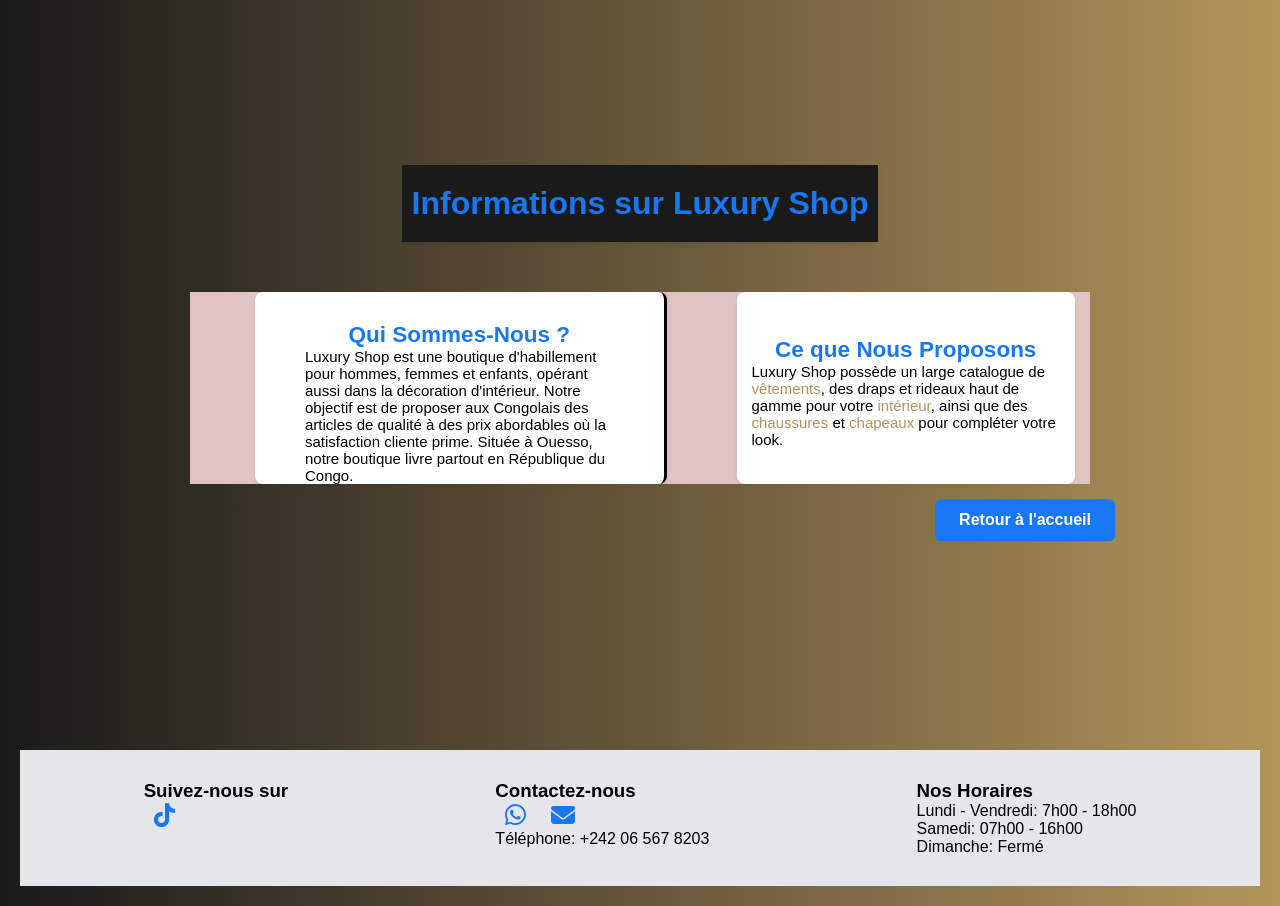
<file: Infos.html>
<!DOCTYPE html>
<html lang="fr">
<head>
    <meta charset="UTF-8">
    <meta name="viewport" content="width=device-width, initial-scale=1.0">
    <title>À propos et contact – Luxury Shop, boutique à Ouesso (Congo)</title>
    <meta name="description" content="Luxury Shop, boutique d'habillement et de décoration à Ouesso, République du Congo. Livraison dans tout le pays. Horaires, téléphone, WhatsApp et e-mail.">
    <link rel="canonical" href="https://luxury-sho.netlify.app/Infos.html">
    <meta property="og:type" content="website">
    <meta property="og:title" content="À propos et contact – Luxury Shop">
    <meta property="og:description" content="Boutique d'habillement et de décoration à Ouesso. Livraison partout en République du Congo.">
    <meta property="og:url" content="https://luxury-sho.netlify.app/Infos.html">
    <script type="application/ld+json">
    {
      "@context": "https://schema.org",
      "@type": "ClothingStore",
      "name": "Luxury Shop",
      "url": "https://luxury-sho.netlify.app/",
      "description": "Boutique d'habillement pour hommes, femmes et enfants, et de décoration d'intérieur. Livraison partout en République du Congo.",
      "telephone": "+242065678203",
      "email": "luxuryshopluxuryshop2@gmail.com",
      "address": {
        "@type": "PostalAddress",
        "addressLocality": "Ouesso",
        "addressCountry": "CG"
      },
      "openingHoursSpecification": [
        { "@type": "OpeningHoursSpecification", "dayOfWeek": ["Monday","Tuesday","Wednesday","Thursday","Friday"], "opens": "07:00", "closes": "18:00" },
        { "@type": "OpeningHoursSpecification", "dayOfWeek": "Saturday", "opens": "07:00", "closes": "16:00" }
      ],
      "sameAs": ["https://www.tiktok.com/@nzikou142"]
    }
    </script>
    <link rel="stylesheet" href="Style.css">
    <link rel="stylesheet" href="https://cdnjs.cloudflare.com/ajax/libs/font-awesome/6.5.1/css/all.min.css" crossorigin="anonymous" referrerpolicy="no-referrer" />
    <style>
        /* Co glo du body */
        body {
            margin: 0;
            padding: 0;
            box-sizing: border-box;
            overflow-x: hidden; /*débordements indésirables */
            display: flex;
            flex-direction: column;
            min-height: 100vh;
        }

        /*animation p */
        main {
            flex: 1;
            animation: fos 0.8s ease-out forwards;
        }

        @keyframes fos {
            0% {
                transform: translateY(30px);
                opacity: 0;
            }
            100% {
                transform: translateY(0);
                opacity: 1;
            }
        }

        header h1 {
            text-align: center;
            padding: 20px 10px;
            color: #1877f2;
        }

        /* Style  Mo */
        .article {
            display: flex;
            flex-direction: column;
            gap: 20px;
            padding: 0 15px;
            max-width: 1200px;
            margin: 0 auto;
            margin-top: 50px;
        }

        .article article {
            width: 100%;
            box-sizing: border-box;
            background: #ffffff;
            padding: 15px;
            border-radius: 8px;
            box-shadow: 0 2px 4px rgba(0, 0, 0, 0.05);
        }

        #fos {
            display: block;
            margin: 30px auto;
            padding: 12px 24px;
            text-align: center;
            cursor: pointer;
            color: white;
            background-color: #1877f2;
            text-decoration: none;
            width: fit-content;
            border: none;
            border-radius: 6px;
            font-weight: bold;
        }

        footer {
            background-color: #e4e6eb;
            padding: 20px 10px;
            margin-top: auto;
        }

        .contenu-footer {
            display: flex;
            flex-direction: column;
            gap: 20px;
            text-align: center;
            max-width: 1200px;
            margin: 0 auto;
        }

        .contact a, .suivi a {
            color: #1877f2;
            font-size: 24px;
            margin: 0 10px;
            text-decoration: none;
        }

        /* Tab  PC */
@media (min-width: 768px) {
    /* Centrage global dans la page */
    main {
        display: flex;
        flex-direction: column;
        justify-content: center; 
        align-items: center;    
        min-height: calc(100vh - 150px);
    }

    /* Conteneur des deux articles */
    .article {
        flex-direction: row;     
        justify-content: center; 
        align-items: stretch;    
        max-width: 900px;         
        width: 100%;
        margin: 0 auto;   
        margin-top: 50px;        
    }

    .article article {
        flex: 1;                  /* Même largeur équitable pour chaque bloc */
    }

    /* Centrage du footer */
    .contenu-footer {
        flex-direction: row;
        justify-content: space-around;
        text-align: left;
    }
}
        h2{
            color: #1877f2;
        }
        /* Espace supplémentaire sur mobile si la barre de navigation est fixée en bas */
        @media (max-width: 767px) {
            footer {
                padding-bottom: 70px; /* Évite que la navbar du bas ne masque le footer */
            }
        }
    </style>
</head>
<body>

    <main>
        <header>
            <h1>Informations sur Luxury Shop</h1>
        </header>

        <div class="article">
            <article id="A1">
                <h2>Qui Sommes-Nous ?</h2>
                <p> 
                    Luxury Shop est une boutique d'habillement pour hommes, femmes et enfants, opérant aussi dans la décoration d'intérieur. Notre objectif est de proposer aux Congolais des articles de qualité à des prix abordables où la satisfaction cliente prime.
                    Située à Ouesso, notre boutique livre partout en République du Congo.
                </p>
            </article>
            <article id="A2">
                <h2>Ce que Nous Proposons</h2>
                <p> 
                    Luxury Shop possède un large catalogue de <a href="Vêtements.html">vêtements</a>, des draps et rideaux haut de gamme pour votre <a href="Interieur.html">intérieur</a>, ainsi que des <a href="Chaussures.html">chaussures</a> et <a href="Interieur.html">chapeaux</a> pour compléter votre look.
                </p>
            </article>
        </div>

        <a id="fos" href="Accueil.html">Retour à l'accueil</a>
    </main>

    <footer>
        <div class="contenu-footer">
            <div class="suivi">
                <h3>Suivez-nous sur</h3>
                <a href="https://www.tiktok.com/@nzikou142" target="_blank" rel="noopener noreferrer" aria-label="Luxury Shop sur TikTok"><i class="fab fa-tiktok"></i></a>
            </div>

            <div class="contact">
                <h3>Contactez-nous</h3>
                <a href="https://wa.me/242056875142?text=Bonjour%2C%20je%20souhaite%20contacter%20Luxury%20Shop" target="_blank" rel="noopener noreferrer" aria-label="Nous contacter sur WhatsApp"><i class="fab fa-whatsapp"></i></a>
                <a href="mailto:luxuryshopluxuryshop2@gmail.com" aria-label="Nous écrire par e-mail"><i class="fas fa-envelope"></i></a>
                <p>Téléphone: +242 06 567 8203</p>
            </div>

            <div class="horaire">
                <h3>Nos Horaires</h3>
                <p>Lundi - Vendredi: 7h00 - 18h00</p>
                <p>Samedi: 07h00 - 16h00</p>
                <p>Dimanche: Fermé</p>
            </div>
        </div>
    </footer>

</body>
</html>
</file>
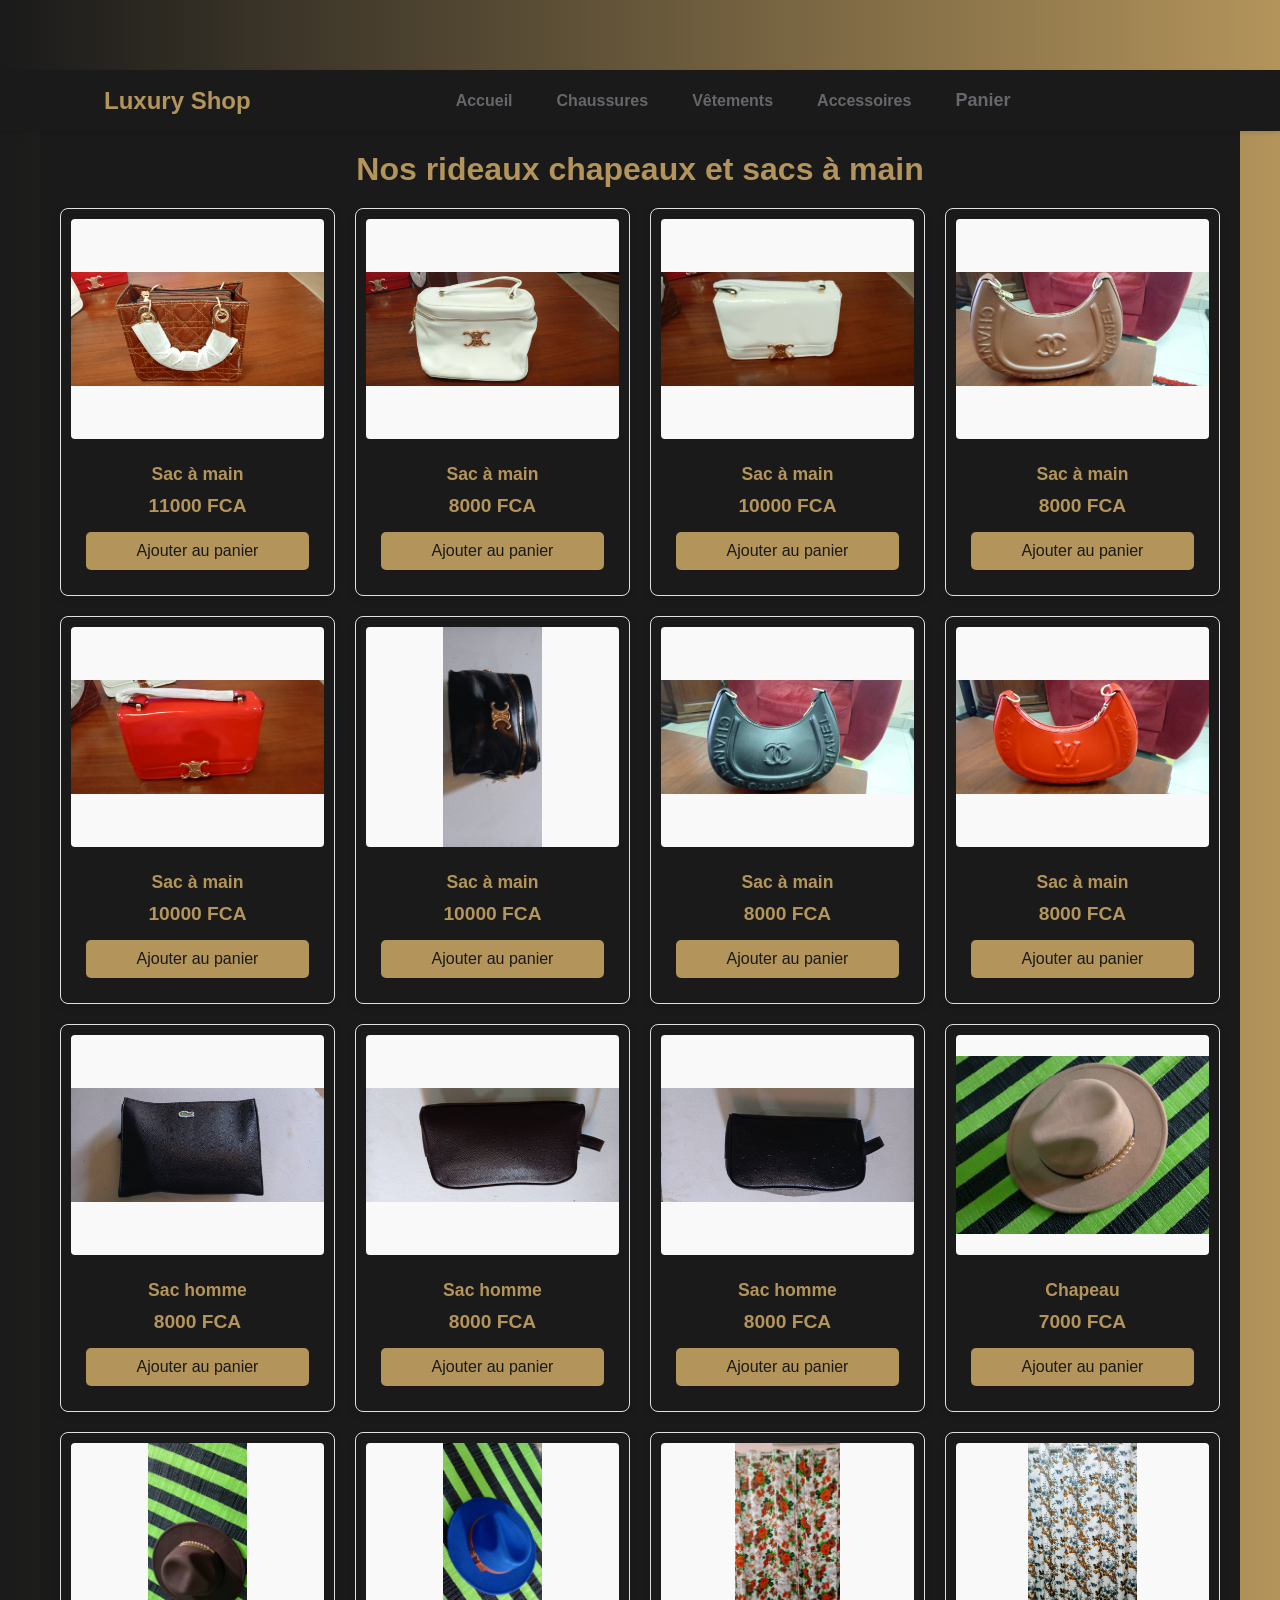
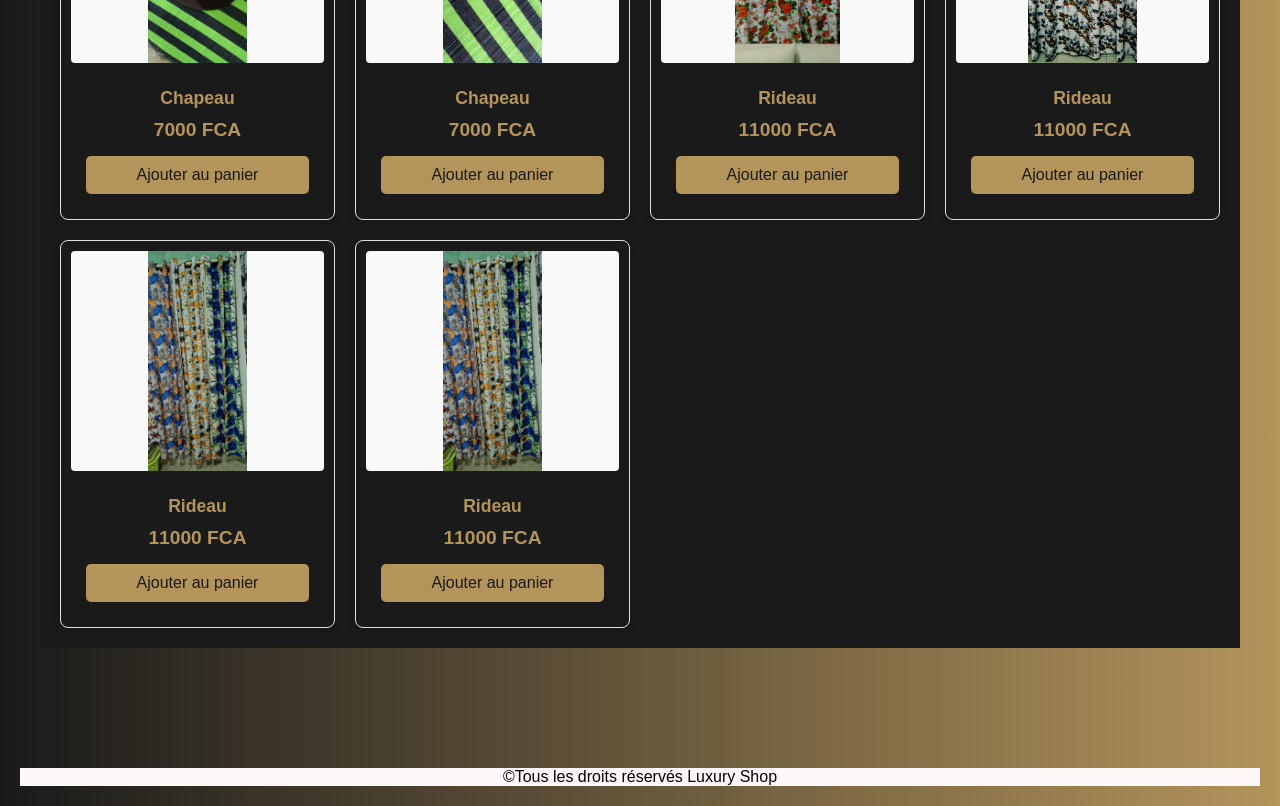
<file: Interieur.html>
<!DOCTYPE html>
<html lang="en">
<head>
    <meta charset="UTF-8">
    <meta name="viewport" content="width=device-width, initial-scale=1.0">
    <title>Intérieur</title>
     <link rel="stylesheet" href="Style.css">
    <link rel="stylesheet" href="https://cdnjs.cloudflare.com/ajax/libs/font-awesome/6.5.1/css/all.min.css" crossorigin="anonymous" referrerpolicy="no-referrer" /> 
    <link rel="preconnect" href="https://cdnjs.cloudflare.com">
    <link rel="preconnect" href="https://images.unsplash.com">
    <style>
      /* Style des cartes */
      .carte-enfants {
          display: flex;
          flex-direction: column;
          align-items: center;
            background-color: #1a1a1a;
          border-radius: 8px;
          overflow: hidden;
          padding: 10px;
      }

      /* Empêcher l'image d'être zoomée ou coupée */
      .carte-enfants img {
          width: 100%;
          height: 220px;            /* Hauteur fixe pour que toutes les cartes soient uniformes */
          object-fit: contain;      /* Affiche toute l'image sans zoom ni rognage */
          background-color: #f9f9f9;/* Fond léger pour combler les espaces vides si l'image est étroite */
          border-radius: 4px;
      }

      .contenu-enfants {
          text-align: center;
          margin-top: 10px;
          width: 100%;
      }
    </style>
</head>
<body>
     <header>
        <nav class="navbar">
            <!-- l logo -->
            <div class="logo">
                <a href="Accueil.html">Luxury Shop</a>
            </div>

            <!-- L fb style -->
            <ul class="nav-links" id="nav-links">
                <li class="active">
                    <a href="Accueil.html">
                        <i class="fa-solid fa-house"></i>
                        <span>Accueil</span>
                    </a>
                </li>
                <li>
                    <a href="Chaussures.html">
                        <i class="fa-solid fa-shoe-prints"></i>
                        <span>Chaussures</span>
                    </a>
                </li>
                <li>
                    <a href="Vêtements.html">
                        <i class="fa-solid fa-shirt"></i>
                        <span>Vêtements</span>
                    </a>
                </li>
                <li>
                    <a href="Interieur.html">
                        <i class="fa-solid fa-couch"></i>
                        <span>Accessoires</span>
                    </a>
                </li>
                <li id="Cad">
                    <a href="Panier.html">
                        <i class="fa-solid fa-cart-shopping"></i>
                        <span>Panier</span>
                    </a>
                </li>
            </ul>
        </nav>
    </header>
  <main class="conteneur">
        <h1>Nos rideaux chapeaux et sacs à main </h1>
        <div id="liste-produits" class="grille-enfants">

        </div>
    </main>
     <footer>
      <p> ©Tous les droits réservés Luxury Shop</p>
    </foote >
    
    <script >
        document.addEventListener('DOMContentLoaded', () => {
  const burgerBtn = document.getElementById('burger-btn');
  const navLinks = document.getElementById('nav-links');

  if (burgerBtn && navLinks) {
    burgerBtn.addEventListener('click', () => {
      // Bascule la classe 'active' pour afficher ou masquer le menu
      navLinks.classList.toggle('active');
    });
  }
});

const interieur=[
    {
        id:1,
        nom:"Sac à main",
        prix:11000,
        image:"/Images/Linges/D38.jpeg",
        alt:"image de sac"
    },

    {
        id:2,
        nom:"Sac à main",
        prix:8000,
        image:"/Images/Linges/D39.jpeg",
        alt:"image de sac"
    },

    {
        id:3,
        nom:"Sac à main",
        prix:10000,
        image:"/Images/Linges/D40.jpeg",
        alt:"image de sac"
    },

    {
        id:4,
        nom:"Sac à main",
        prix:8000,
        image:"/Images/Linges/D41.jpeg",
        alt:"image de sac"
    },
    {
        id:5,
        nom:"Sac à main",
        prix:10000,
        image:"/Images/Linges/D42.jpeg",
        alt:"image de sac"
    },

    {
        id:6,
        nom:"Sac à main",
        prix:10000,
        image:"/Images/Linges/D43.jpeg",
        alt:"image de sac"
    },

    {
        id:7,
        nom:"Sac à main",
        prix:8000,
        image:"/Images/Linges/D44.jpeg",
        alt:"image de sac"
    },

    {
        id:8,
        nom:"Sac à main",
        prix:8000,
        image:"/Images/Linges/D45.jpeg",
        alt:"image de sac"
    },
    
     {
        id:9,
        nom:"Sac homme",
        prix:8000,
        image:"/Images/Linges/S1.jpeg",
        alt:"image de sac"
    },

     {
        id:10,
        nom:"Sac homme",
        prix:8000,
        image:"/Images/Linges/S2.jpeg",
        alt:"image de sac"
    },

     {
        id:11,
        nom:"Sac homme",
        prix:8000,
        image:"/Images/Linges/S3.jpeg",
        alt:"image de sac"
    },
    {
        id:12,
        nom:"Chapeau",
        prix:7000,
        image:"/Images/Chapeaux/C1.jpeg",
        alt:"image de chapeau"
    },

    
    {
        id:13,
        nom:"Chapeau",
        prix:7000,
        image:"/Images/Chapeaux/C2.jpeg",
        alt:"image de chapeau"
    },

    
    {
        id:14,
        nom:"Chapeau",
        prix:7000,
        image:"/Images/Chapeaux/C3.jpeg",
        alt:"image de chapeau"
    },

    {
        id:15,
        nom:"Rideau",
        prix:11000,
        image:"/Images/Linges/R1.jpeg",
        alt:"image de rideau"
    },

    {
        id:16,
        nom:"Rideau",
        prix:11000,
        image:"/Images/Linges/R2.jpeg",
        alt:"image de rideau"
    },

    {
        id:17,
        nom:"Rideau",
        prix:11000,
        image:"/Images/Linges/R3.jpeg",
        alt:"image de rideau"
    },

    {
        id:18,
        nom:"Rideau",
        prix:11000,
        image:"/Images/Linges/R3.jpeg",
        alt:"image de rideau"
    }
]

  const conteneurProduits = document.getElementById("liste-produits");


  function afficherProduits() {
  conteneurProduits.innerHTML = "";

  interieur.forEach(produit => {
    const carte = `
      <article class="carte-enfants">
        <img id="img-${produit.id}" src="${produit.image}" alt="${produit.alt}" loading="lazy">
        <div class="contenu-enfants">
          <h2 class="nom-enfants">${produit.nom}</h2>
          <span class="prix">${produit.prix} FCA</span>
          <button onclick="ajouterAuPanier(${produit.id})" class="btn-ajouter">Ajouter au panier</button>
        </div>
      </article>
    `;

    conteneurProduits.innerHTML += carte;
  });
};
afficherProduits();
  // Fonction d'ajout au panier au clic sur le bouton
function ajouterAuPanier(idProduit) {
  // 1. Récupérer le panier enregistré dans le localStorage (ou créer un tableau vide)
  let panier = JSON.parse(localStorage.getItem('panier')) || [];

  // 2. Retrouver l'article dans votre tableau "enfants"
  const produitTrouve = interieur.find(article => article.id === idProduit);

  if (!produitTrouve) {
    console.error("Produit introuvable dans le tableau enfants");
    return;
  }

  // 3. Vérifier si l'article est déjà dans le panier
  const produitExistant = panier.find(item => item.id === idProduit);

  if (produitExistant) {
    // Si oui, on augmente la quantité
    produitExistant.quantite += 1;
  } else {
    // Sinon, on copie les données du produit et on ajoute quantite: 1
    panier.push({
      id: produitTrouve.id,
      nom: produitTrouve.nom,
      prix: produitTrouve.prix,
      image: produitTrouve.image,
      quantite: 1
    });
  }

  // 4. Sauvegarder dans le localStorage
  localStorage.setItem('panier', JSON.stringify(panier));

  alert(`${produitTrouve.nom} a été ajouté au panier !`);
}
    </script>
</body>
</html>
</file>
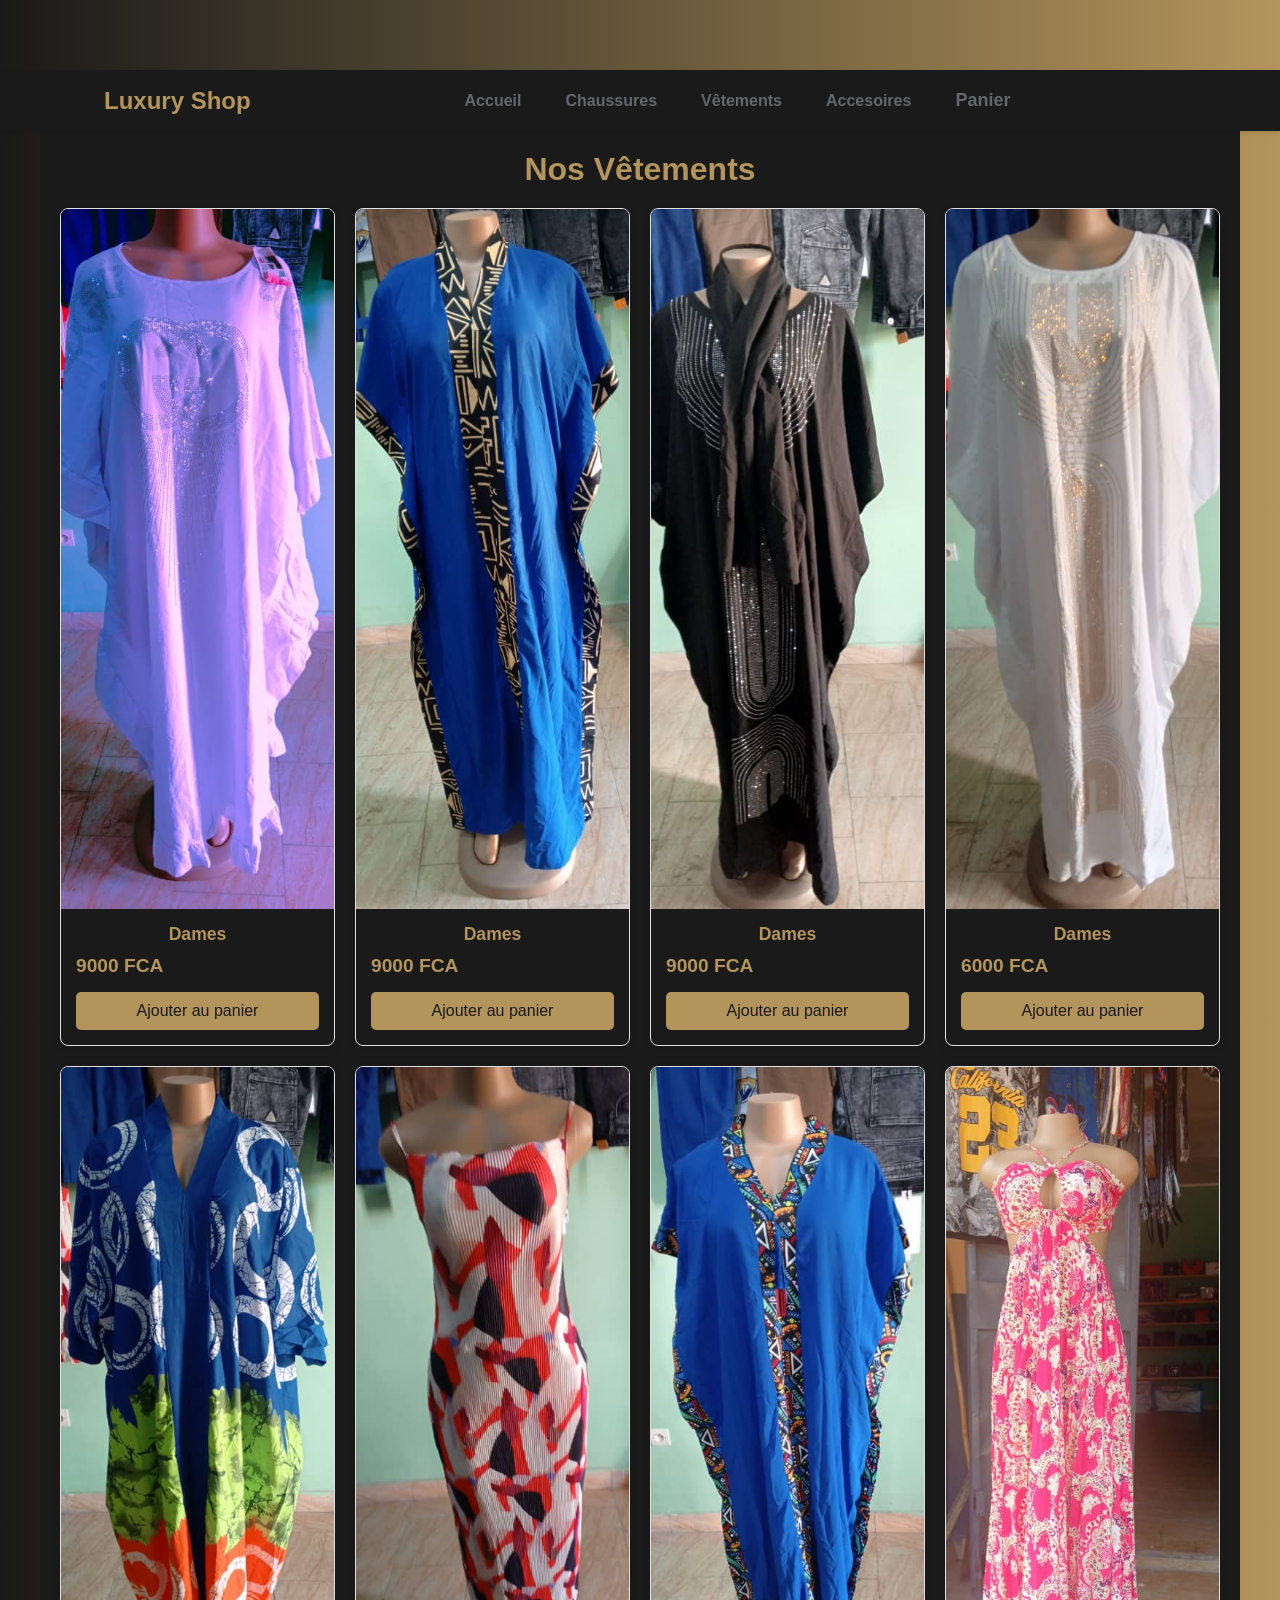
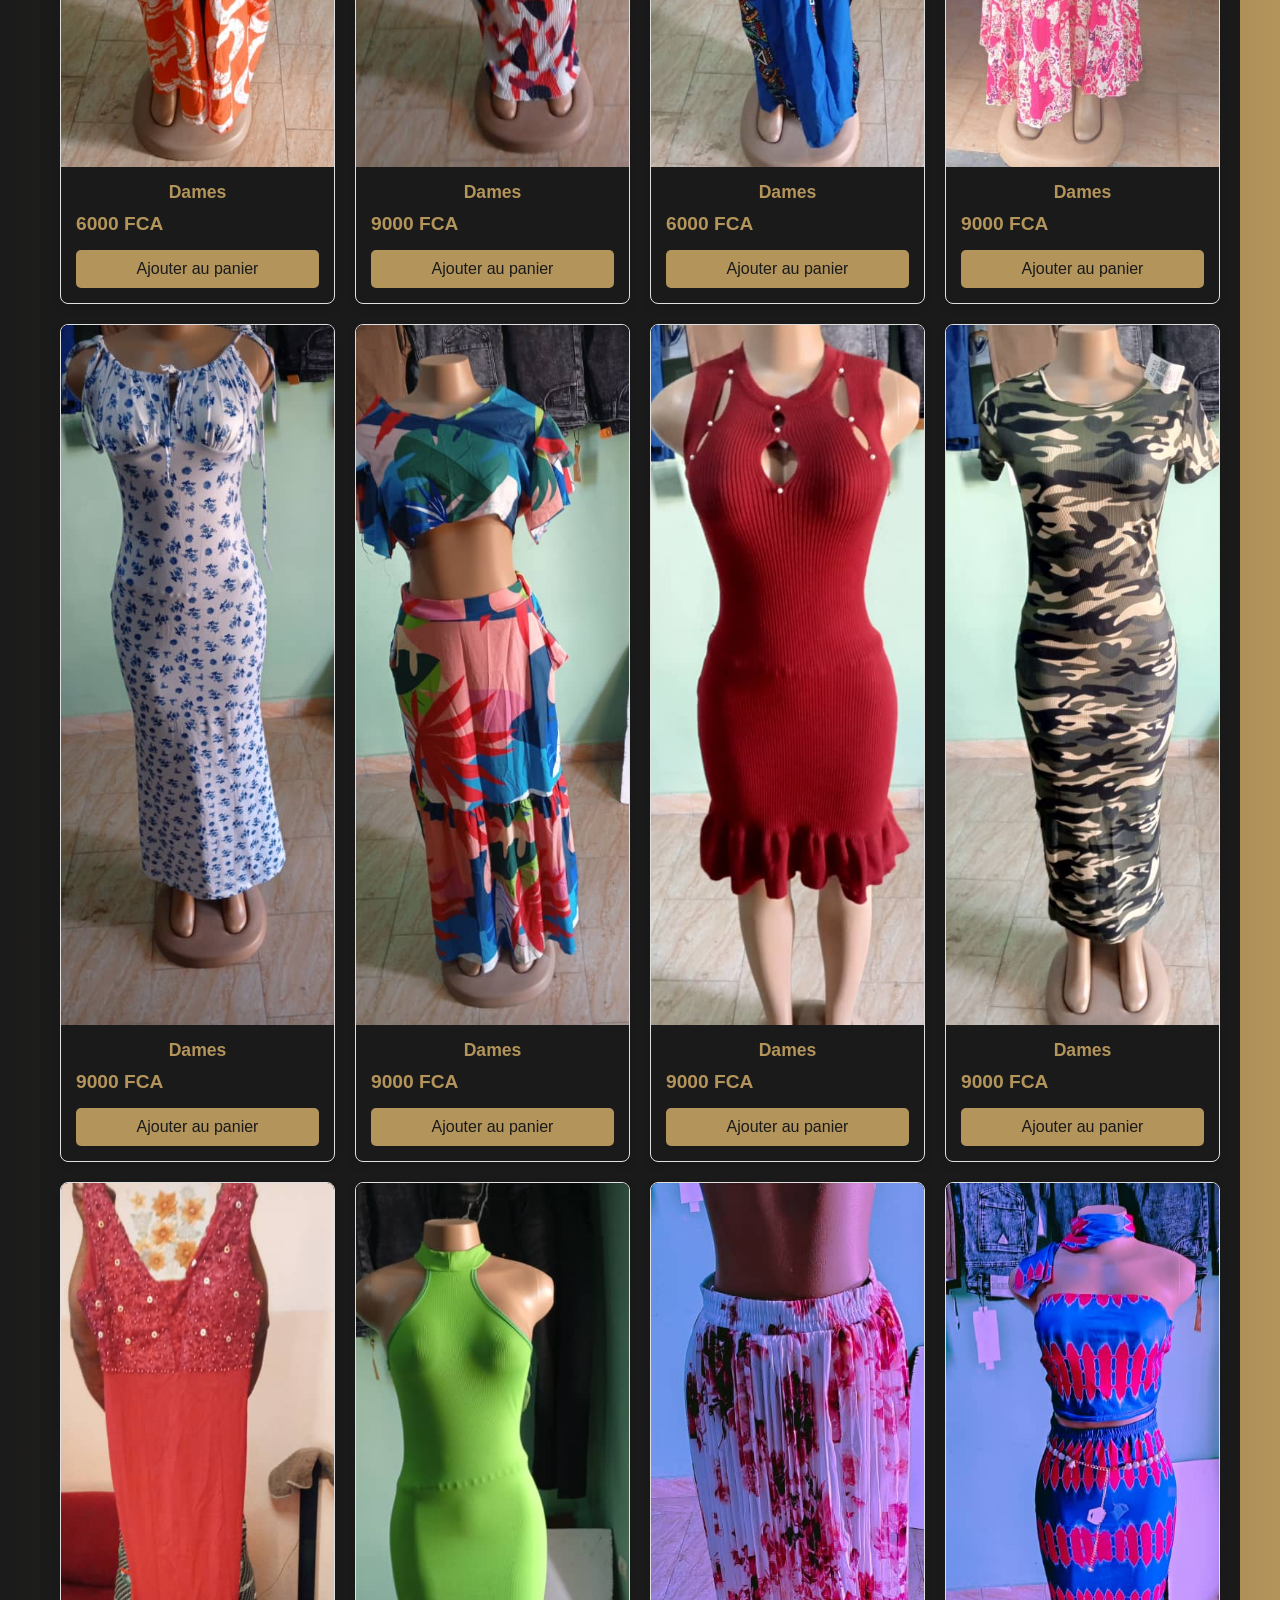
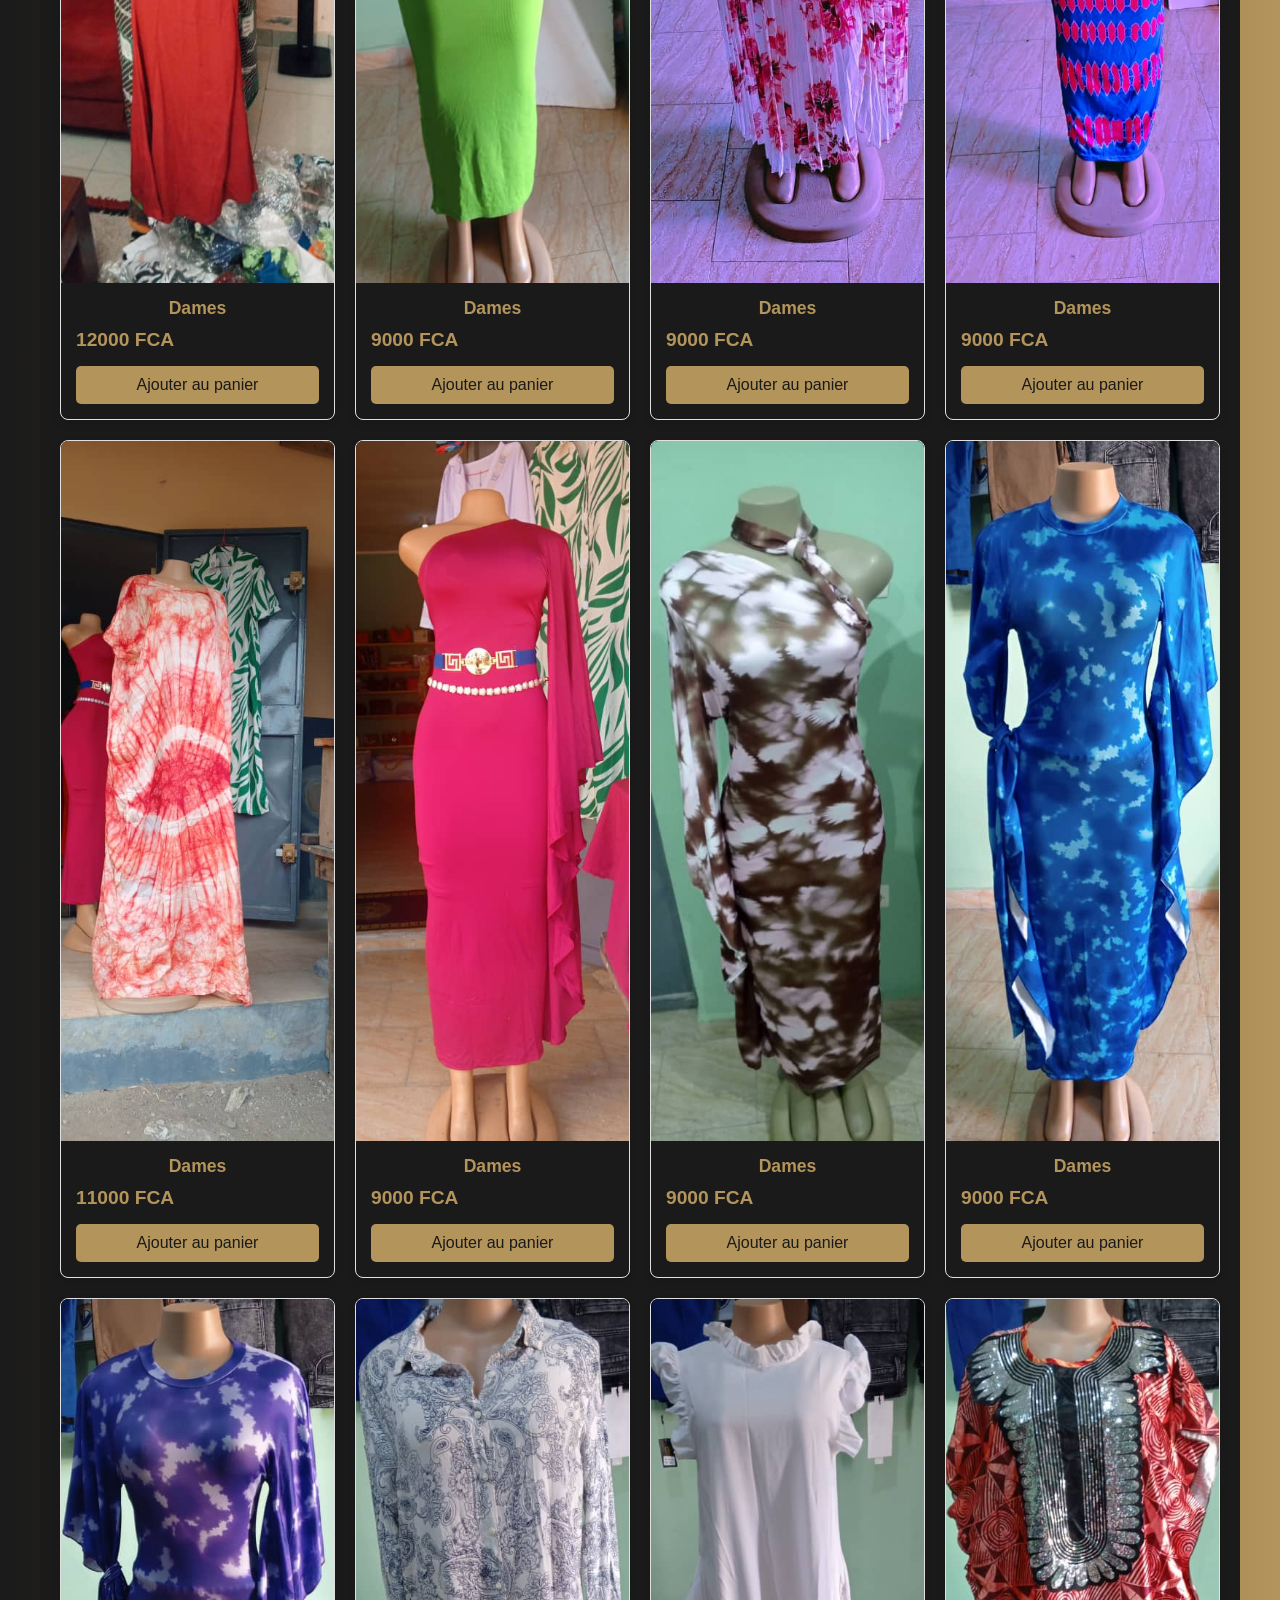
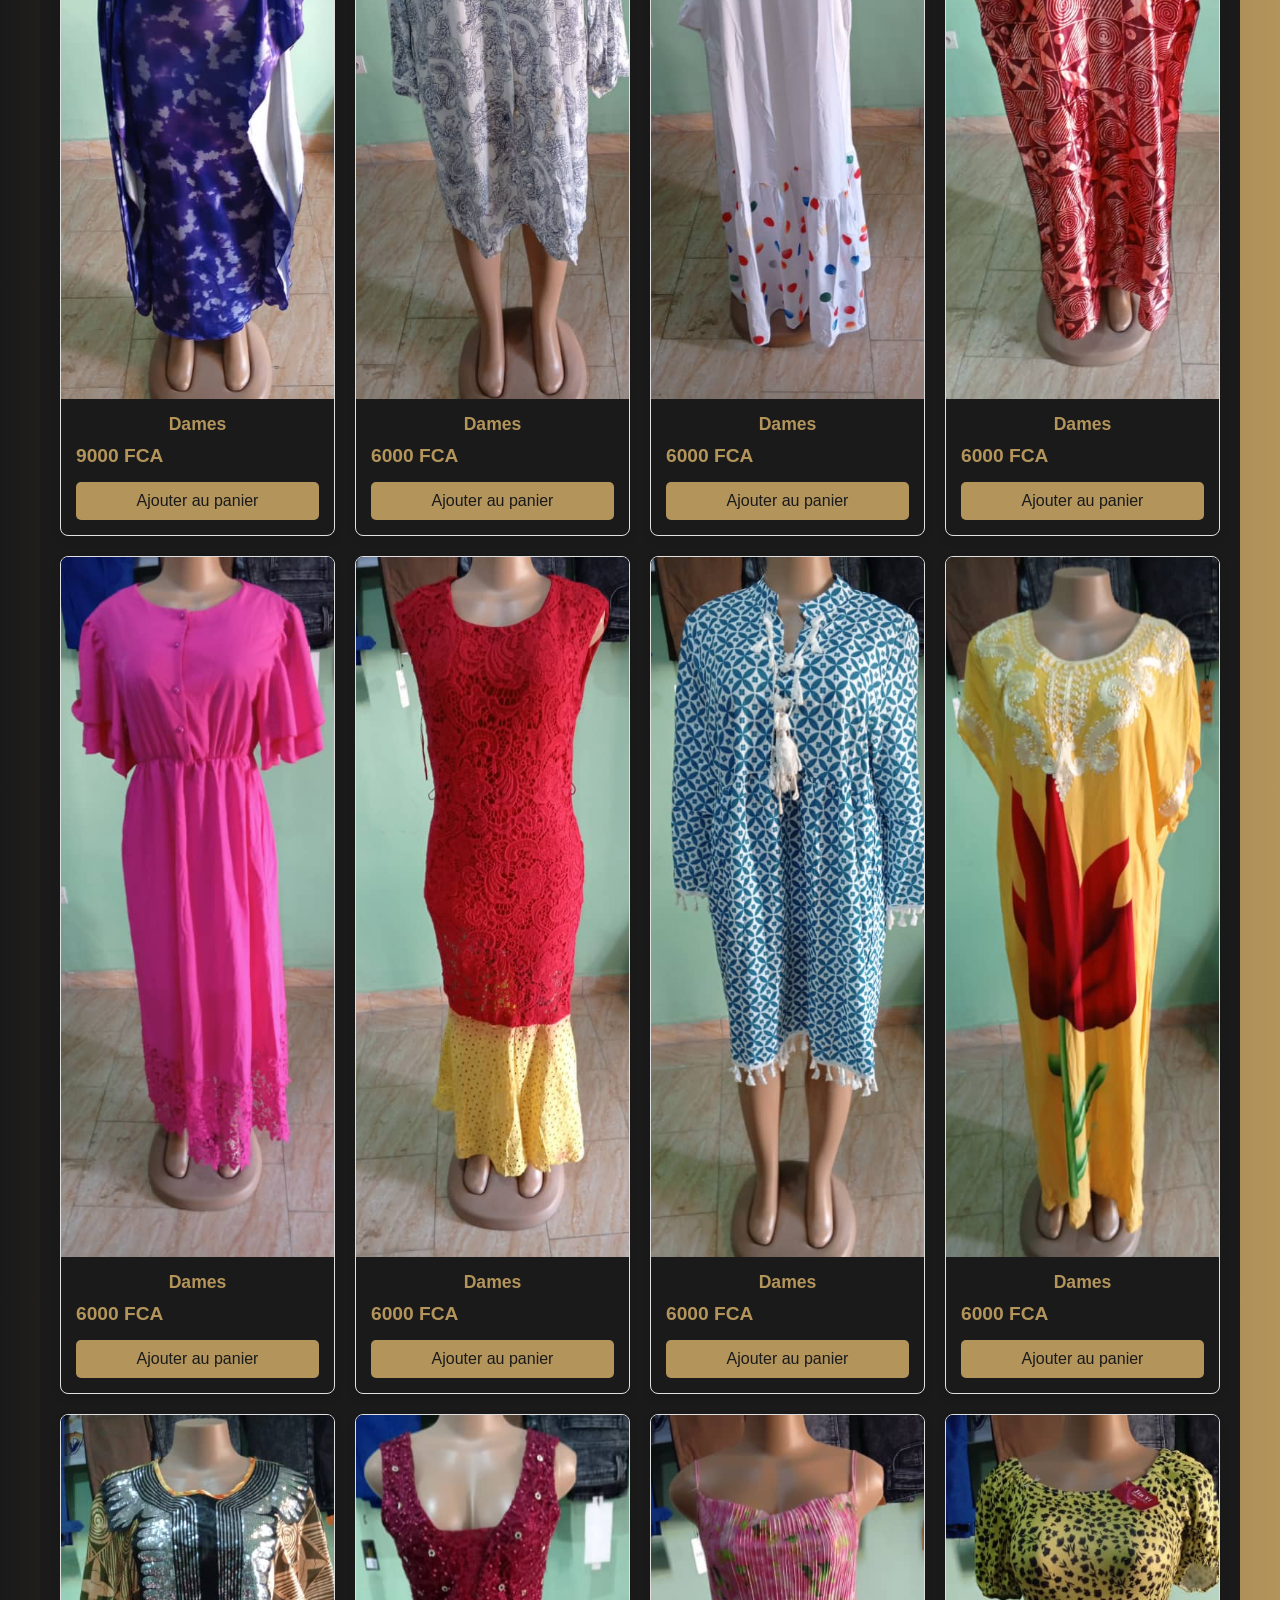
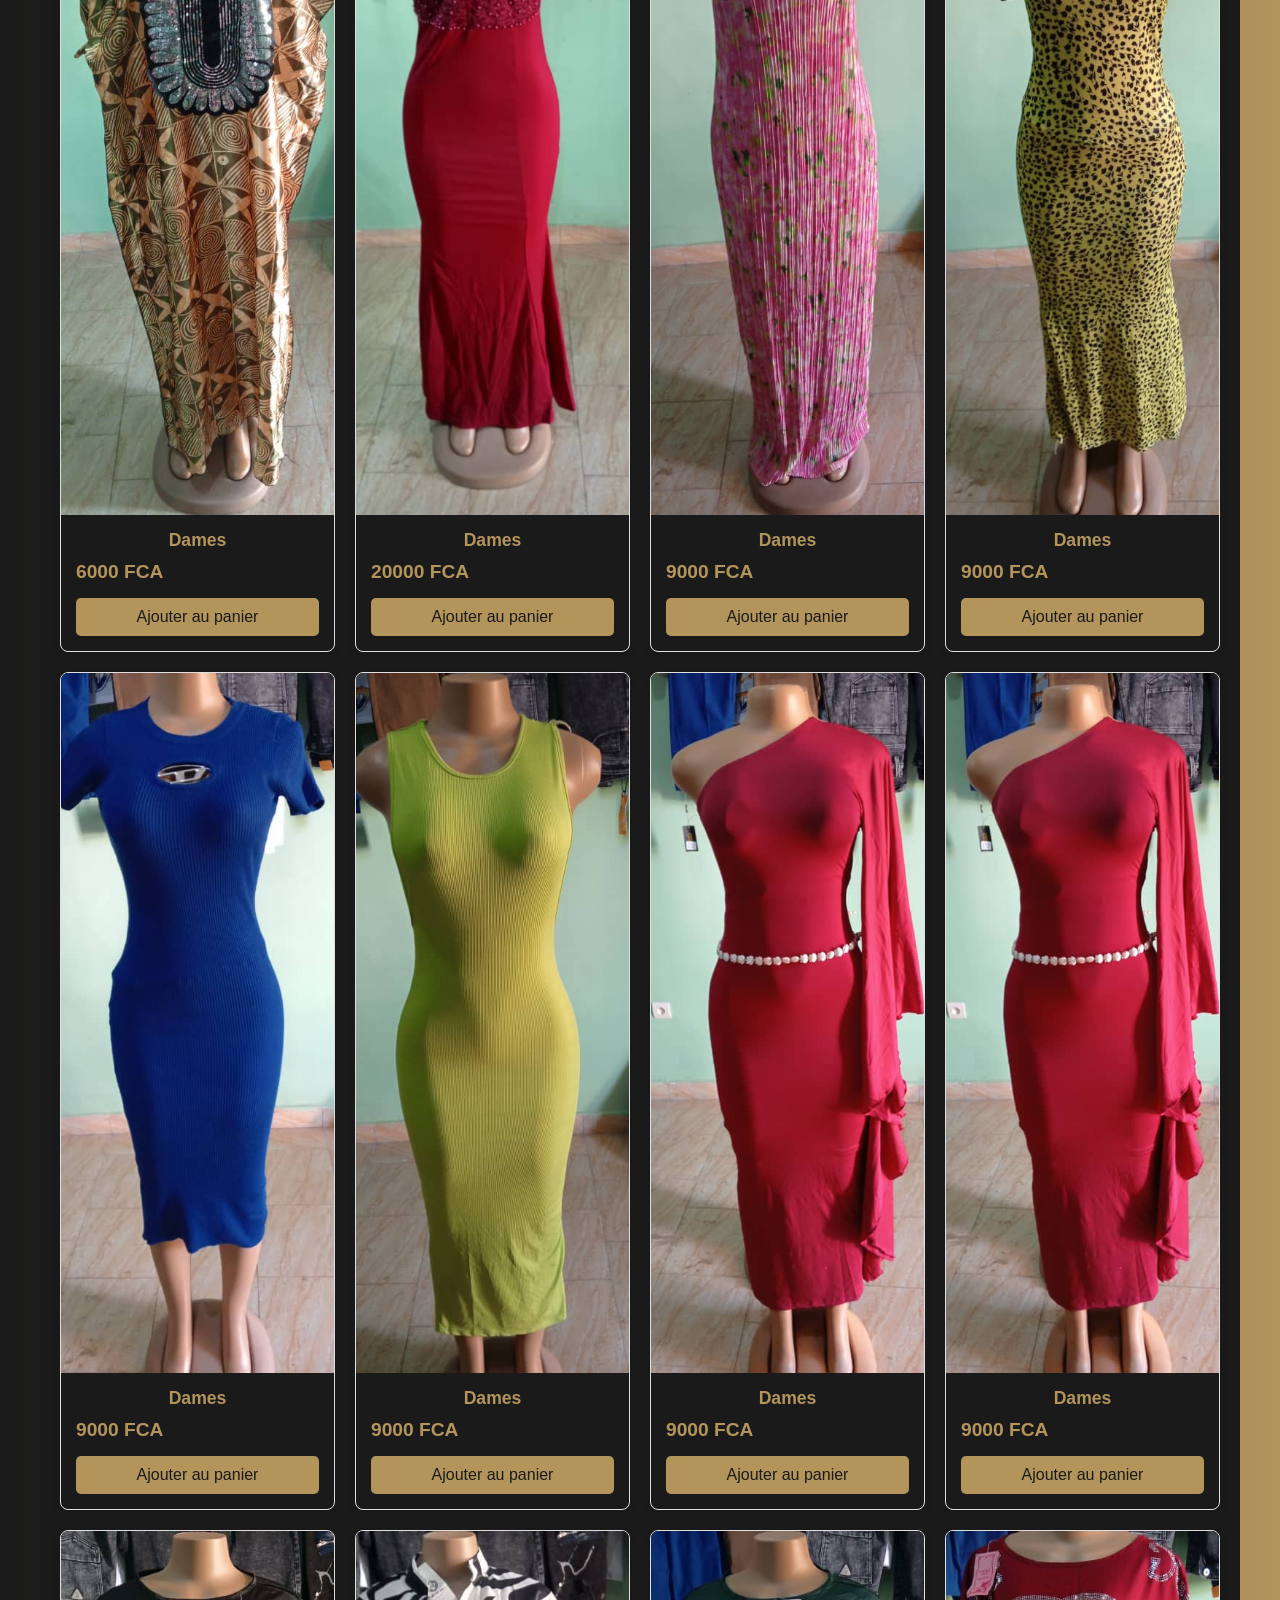
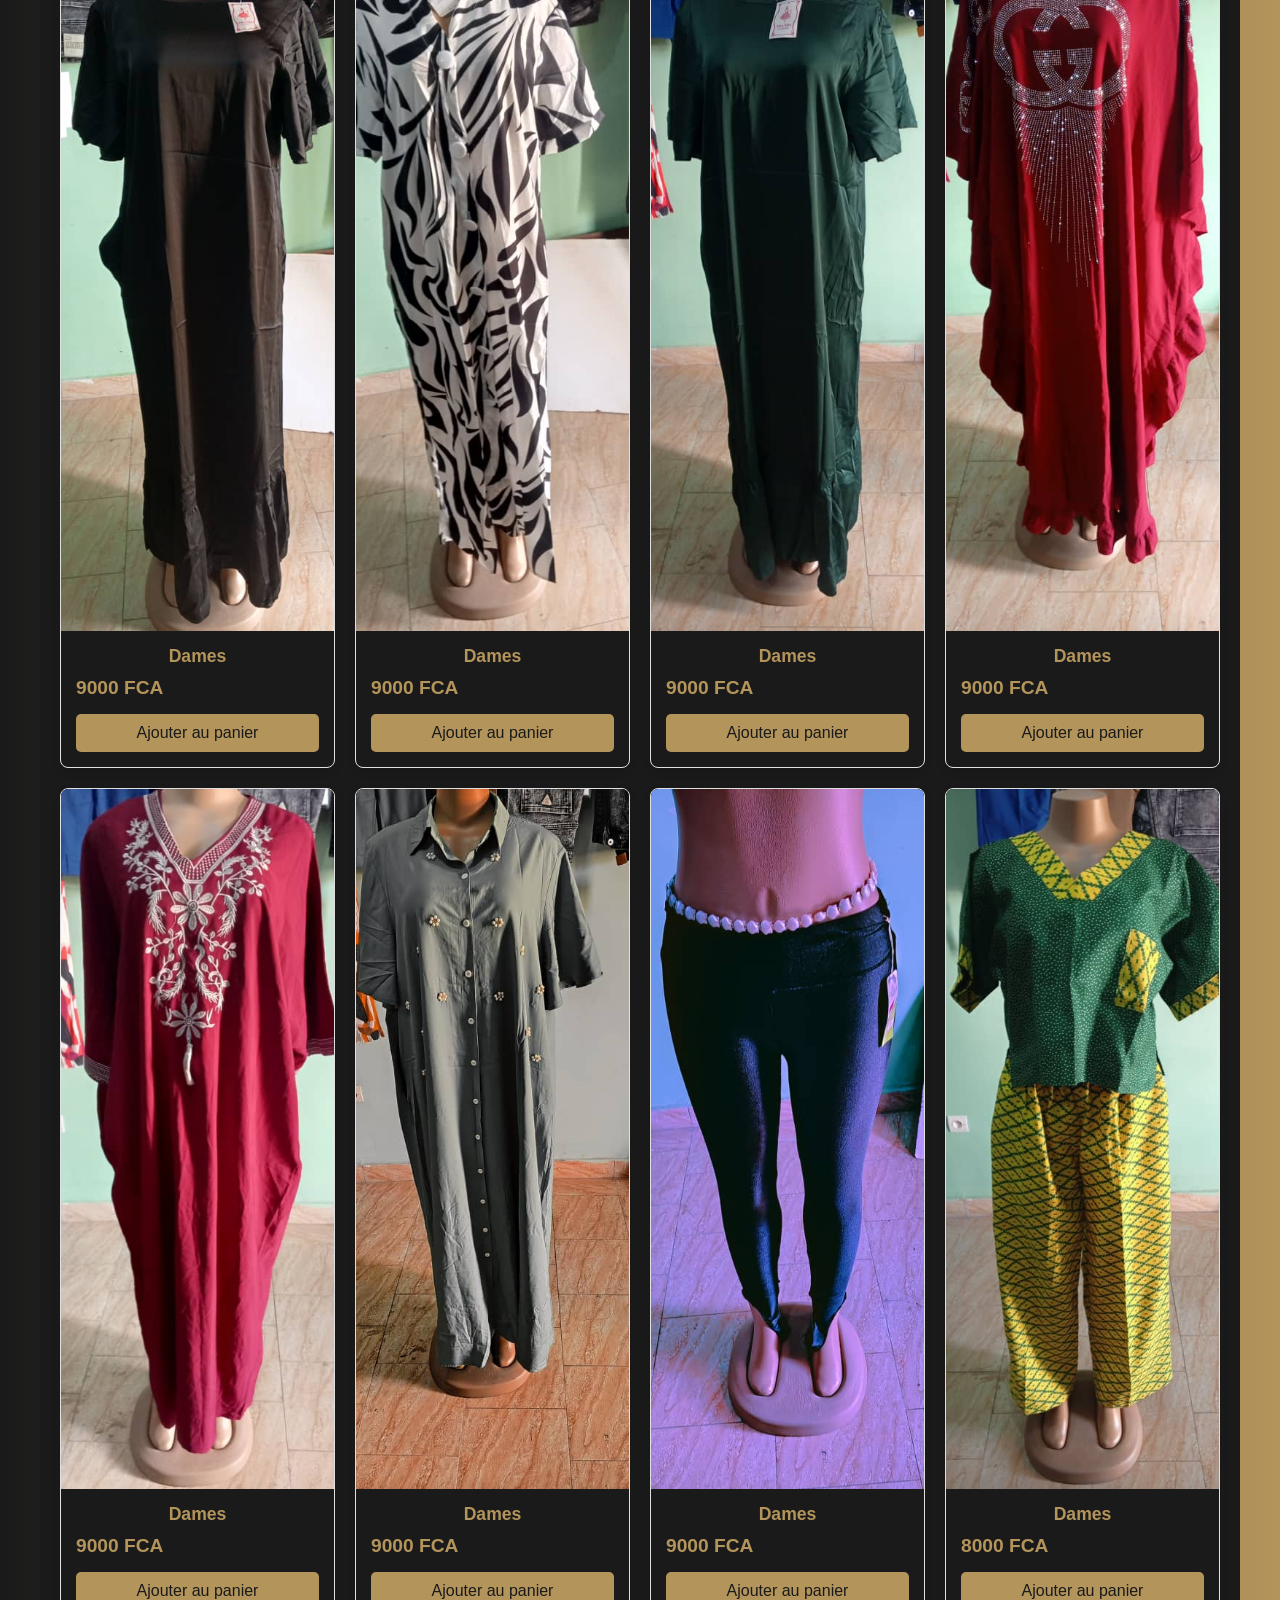
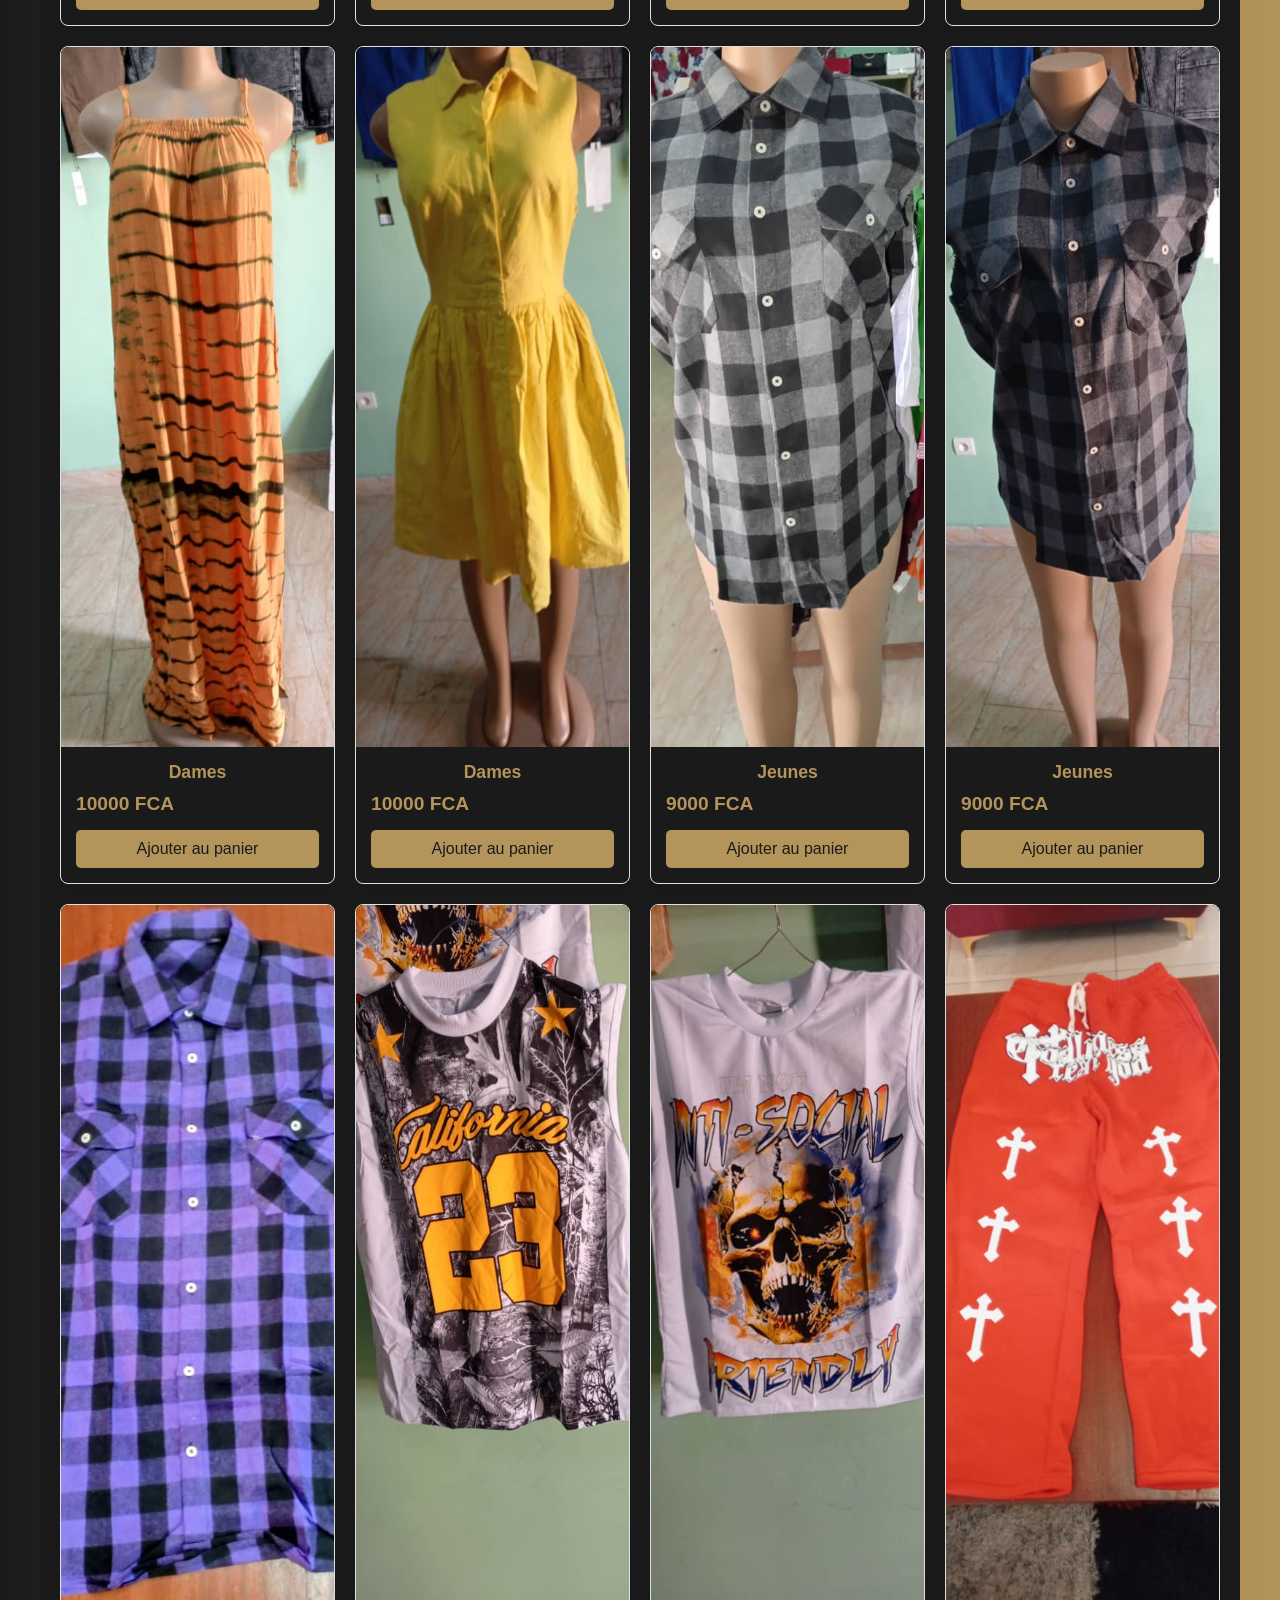
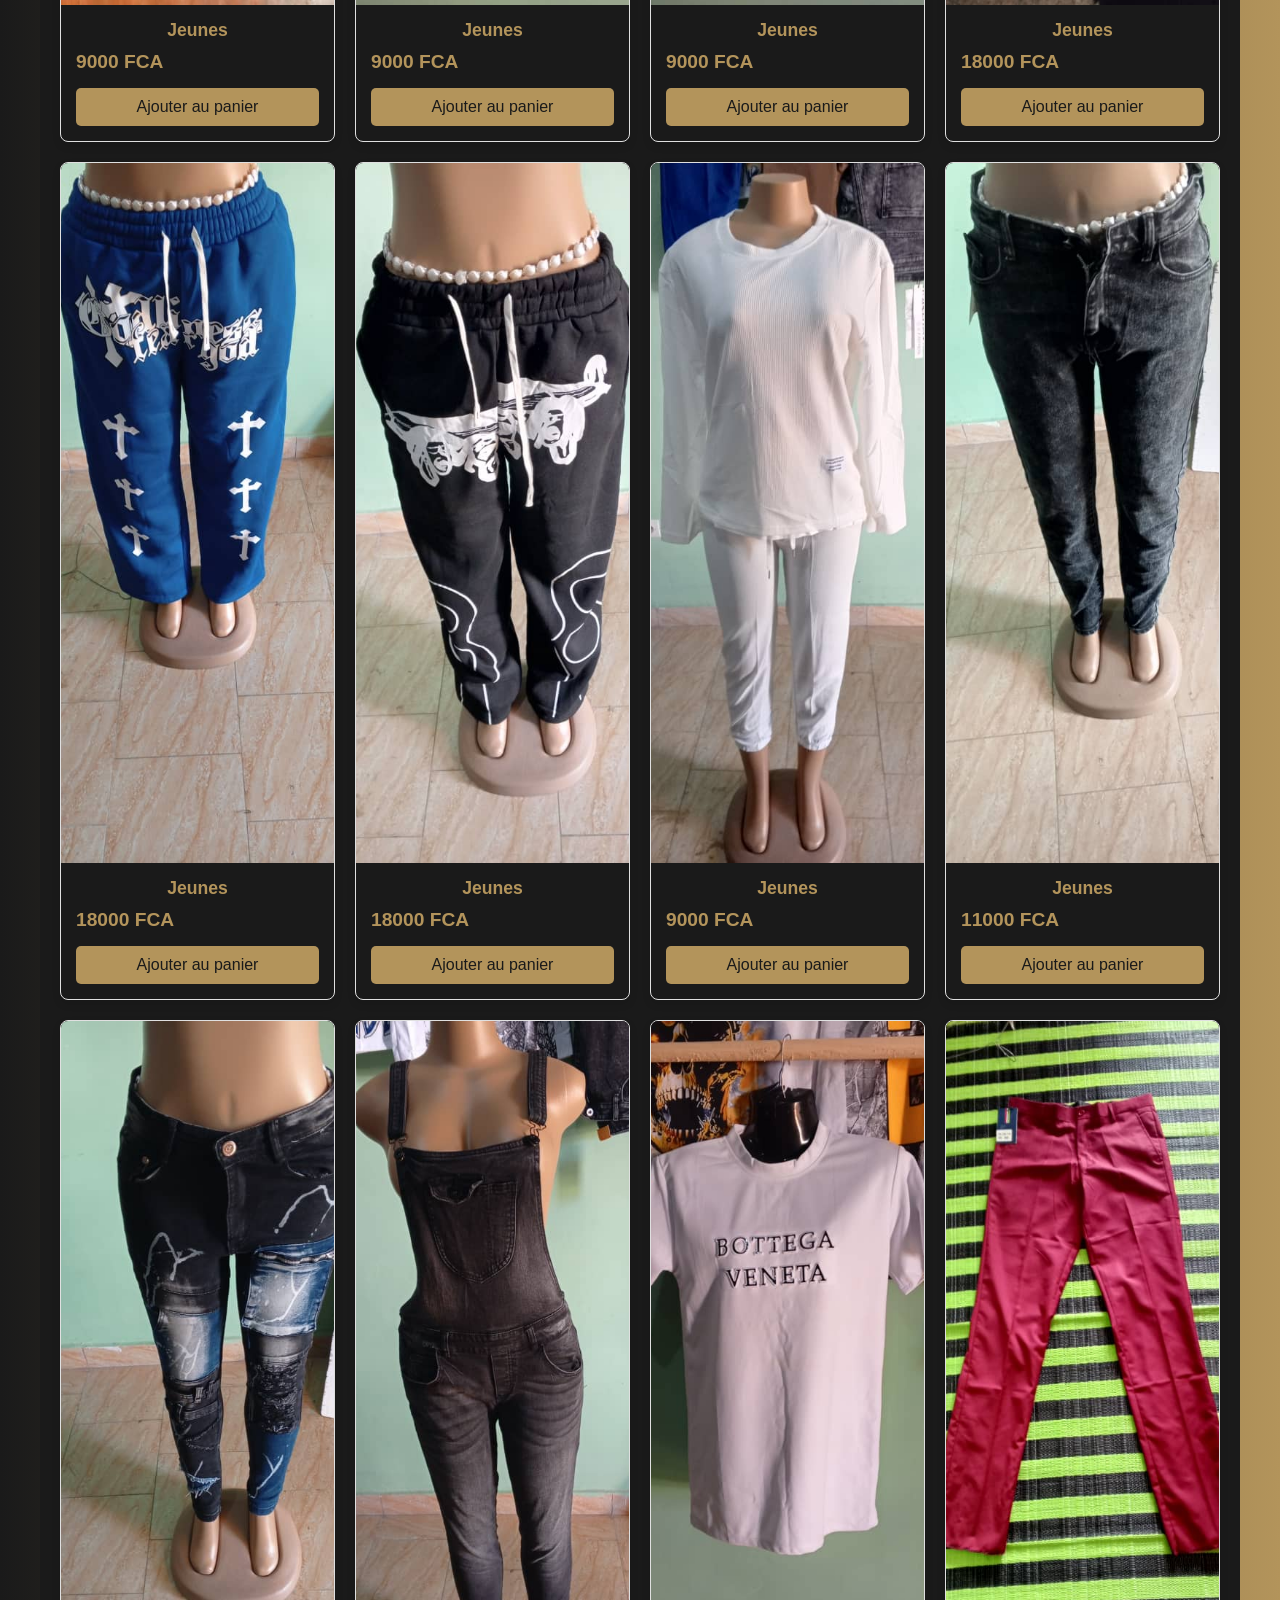
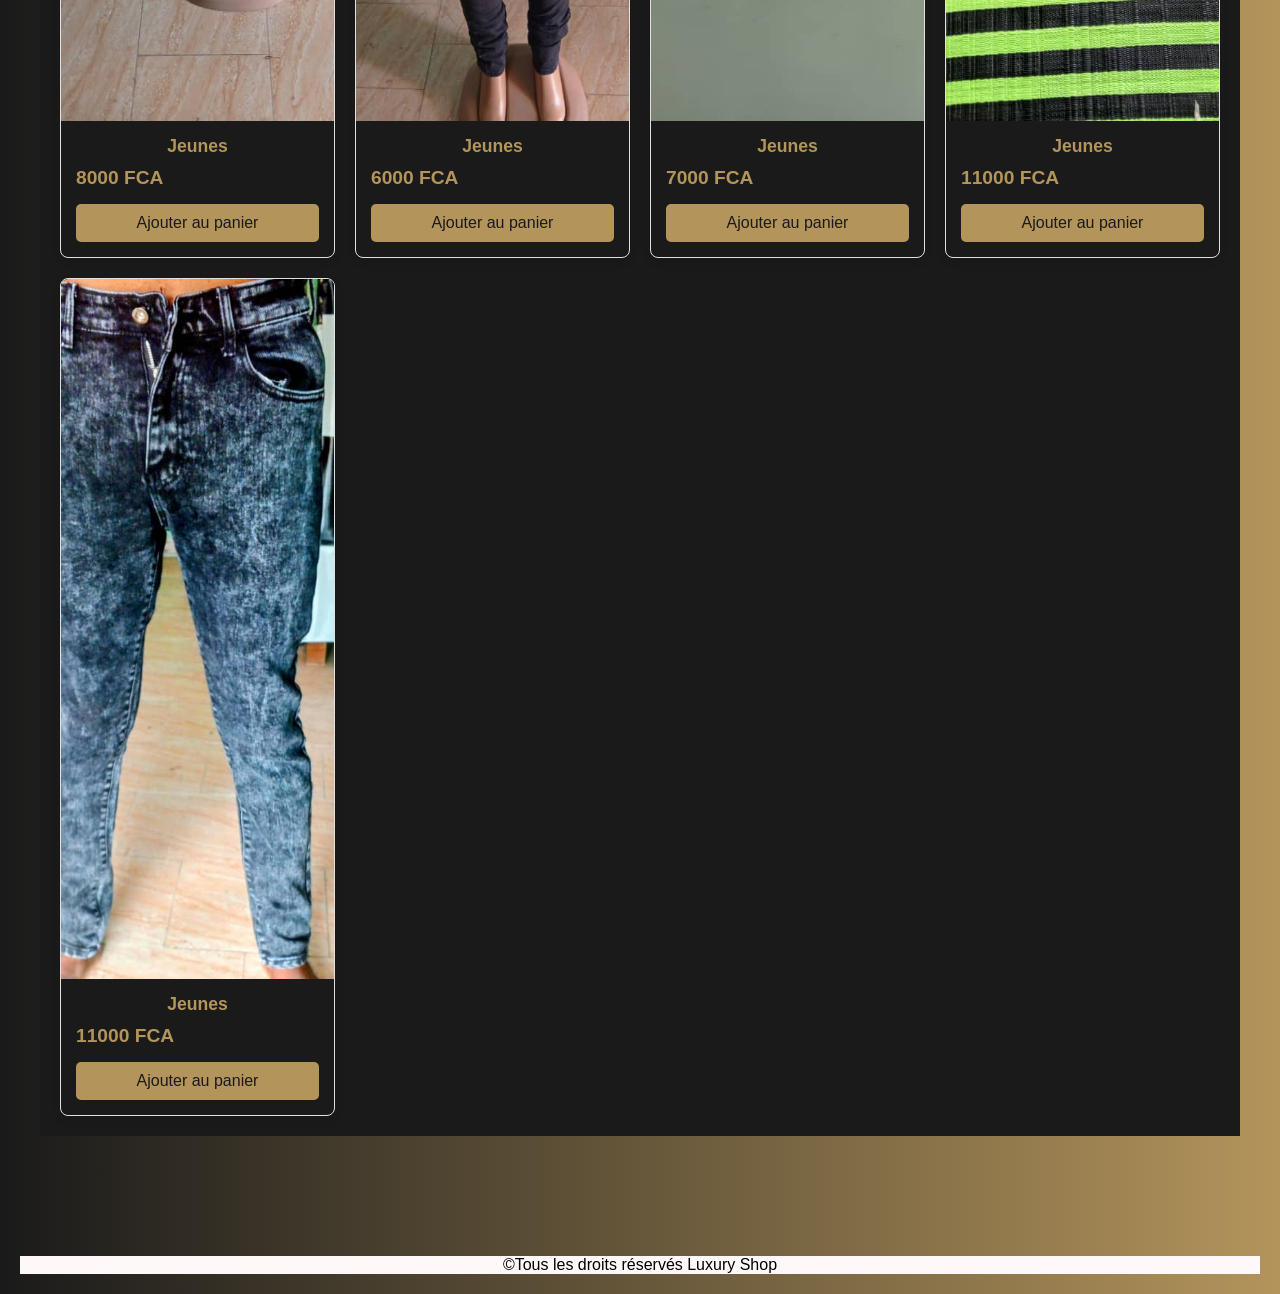
<file: Vêtements.html>
<!DOCTYPE html>
<html lang="en">
<head>
    <meta charset="UTF-8">
    <meta name="viewport" content="width=device-width, initial-scale=1.0">
    <title>Vêtements</title>
     <link rel="stylesheet" href="Style.css">
     <link rel="stylesheet" href="https://cdnjs.cloudflare.com/ajax/libs/font-awesome/6.5.1/css/all.min.css" crossorigin="anonymous" referrerpolicy="no-referrer" />
    <link rel="preconnect" href="https://cdnjs.cloudflare.com">
    <link rel="preconnect" href="https://images.unsplash.com">
</head>
<body>
    <header>
        <nav class="navbar">
            <!-- hlogo -->
            <div class="logo">
                <a href="Accueil.html">Luxury Shop</a>
            </div>

            <!-- L fb style-->
            <ul class="nav-links" id="nav-links">
                <li class="active">
                    <a href="Accueil.html">
                        <i class="fa-solid fa-house"></i>
                        <span>Accueil</span>
                    </a>
                </li>
                <li>
                    <a href="Chaussures.html">
                        <i class="fa-solid fa-shoe-prints"></i>
                        <span>Chaussures</span>
                    </a>
                </li>
                <li>
                    <a href="Vêtements.html">
                        <i class="fa-solid fa-shirt"></i>
                        <span>Vêtements</span>
                    </a>
                </li>
                <li>
                    <a href="Interieur.html">
                        <i class="fa-solid fa-couch"></i>
                        <span>Accesoires</span>
                    </a>
                </li>
                <li id="Cad">
                    <a href="Panier.html">
                        <i class="fa-solid fa-cart-shopping"></i>
                        <span>Panier</span>
                    </a>
                </li>
            </ul>
        </nav>
    </header>
    <main class="conteneur">
        <h1>Nos Vêtements</h1>
        <div id="liste-produits" class="grille-enfants">

        </div>
    </main>
     <footer>
      <p> ©Tous les droits réservés Luxury Shop</p>
    </footer>
    
    <script >
        document.addEventListener('DOMContentLoaded', () => {
    const burgerBtn = document.getElementById('burger-btn');
    const navLinks = document.getElementById('nav-links');

        if (burgerBtn && navLinks) {
            burgerBtn.addEventListener('click', () => {
            // Bascule la classe 'active' pour afficher ou masquer le menu
            navLinks.classList.toggle('active');
        });
    }
    });
    const vetements=[
        {
            id:1,
            Nom:"Dames",
            prix:9000,
            image:"/Images/Vetements/Dames/D1.jpeg",
            alt:"image vêtements",
        },

        {
            id:2,
            Nom:"Dames",
            prix:9000,
            image:"/Images/Vetements/Dames/D2.jpeg",
            alt:"image vêtements",
        },

        {
            id:3,
            Nom:"Dames",
            prix:9000,
            image:"/Images/Vetements/Dames/D3.jpeg",
            alt:"image vêtements",
        },

        {
            id:4,
            Nom:"Dames",
            prix:6000,
            image:"/Images/Vetements/Dames/D4.jpeg",
            alt:"image vêtements",
        },

        {
            id:5,
            Nom:"Dames",
            prix:6000,
            image:"/Images/Vetements/Dames/D5.jpeg",
            alt:"image vêtements",
        },

        {
            id:6,
            Nom:"Dames",
            prix:9000,
            image:"/Images/Vetements/Dames/D6.jpeg",
            alt:"image vêtements",
        },

        {
            id:7,
            Nom:"Dames",
            prix:6000,
            image:"/Images/Vetements/Dames/D7.jpeg",
            alt:"image vêtements",
        },

        {
            id:8,
            Nom:"Dames",
            prix:9000,
            image:"/Images/Vetements/Dames/D8.jpeg",
            alt:"image vêtements",
        },

        {
            id:9,
            Nom:"Dames",
            prix:9000,
            image:"/Images/Vetements/Dames/D9.jpeg",
            alt:"image vêtements",
        },

        {
            id:10,
            Nom:"Dames",
            prix:9000,
            image:"/Images/Vetements/Dames/D10.jpeg",
            alt:"image vêtements",
        },

        {
            id:11,
            Nom:"Dames",
            prix:9000,
            image:"/Images/Vetements/Dames/D11.jpeg",
            alt:"image vêtements",
        },

        {
            id:12,
            Nom:"Dames",
            prix:9000,
            image:"/Images/Vetements/Dames/D12.jpeg",
            alt:"image vêtements",
        },

        {
            id:21,
            Nom:"Dames",
            prix:12000,
            image:"/Images/Vetements/Dames/D21.jpeg",
            alt:"image vêtements",
        },
        {
            id:28,
            Nom:"Dames",
            prix:9000,
            image:"/Images/Vetements/Dames/D28.jpeg",
            alt:"image vêtements",
        },

        {
            id:30,
            Nom:"Dames",
            prix:9000,
            image:"/Images/Vetements/Dames/D30.jpeg",
            alt:"image vêtements",
        },

        {
            id:31,
            Nom:"Dames",
            prix:9000,
            image:"/Images/Vetements/Dames/D31.jpeg",
            alt:"image vêtements",
        },
         {
            id:32,
            Nom:"Dames",
            prix:11000,
            image:"/Images/Vetements/Dames/D13.jpeg",
            alt:"image vêtements",
        },
        {
            id:38,
            Nom:"Dames",
            prix:9000,
            image:"/Images/Vetements/Dames/D38.jpeg",
            alt:"image vêtements",
        },
        {
            id:39,
            Nom:"Dames",
            prix:9000,
            image:"/Images/Vetements/Dames/D39.jpeg",
            alt:"image vêtements",
        },
         {
            id:40,
            Nom:"Dames",
            prix:9000,
            image:"/Images/Vetements/Dames/D40.jpeg",
            alt:"image vêtements",
        },
         {
            id:41,
            Nom:"Dames",
            prix:9000,
            image:"/Images/Vetements/Dames/D41.jpeg",
            alt:"image vêtements",
        },
         {
            id:42,
            Nom:"Dames",
            prix:6000,
            image:"/Images/Vetements/Dames/D42.jpeg",
            alt:"image vêtements",
        },
         {
            id:43,
            Nom:"Dames",
            prix:6000,
            image:"/Images/Vetements/Dames/D43.jpeg",
            alt:"image vêtements",
        },
         {
            id:44,
            Nom:"Dames",
            prix:6000,
            image:"/Images/Vetements/Dames/D44.jpeg",
            alt:"image vêtements",
        },
         {
            id:45,
            Nom:"Dames",
            prix:6000,
            image:"/Images/Vetements/Dames/D45.jpeg",
            alt:"image vêtements",
        },
         {
            id:62,
            Nom:"Dames",
            prix:6000,
            image:"/Images/Vetements/Dames/D46.jpeg",
            alt:"image vêtements",
        },
         {
            id:63,
            Nom:"Dames",
            prix:6000,
            image:"/Images/Vetements/Dames/D47.jpeg",
            alt:"image vêtements",
        },
         {
            id:64,
            Nom:"Dames",
            prix:6000,
            image:"/Images/Vetements/Dames/D48.jpeg",
            alt:"image vêtements",
        },
         {
            id:65,
            Nom:"Dames",
            prix:6000,
            image:"/Images/Vetements/Dames/D49.jpeg",
            alt:"image vêtements",
        },
         {
            id:66,
            Nom:"Dames",
            prix:20000,
            image:"/Images/Vetements/Dames/D50.jpeg",
            alt:"image vêtements",
        },
         {
            id:67,
            Nom:"Dames",
            prix:9000,
            image:"/Images/Vetements/Dames/D51.jpeg",
            alt:"image vêtements",
        },
         {
            id:68,
            Nom:"Dames",
            prix:9000,
            image:"/Images/Vetements/Dames/D52.jpeg",
            alt:"image vêtements",
        },
         {
            id:69,
            Nom:"Dames",
            prix:9000,
            image:"/Images/Vetements/Dames/D53.jpeg",
            alt:"image vêtements",
        },
         {
            id:70,
            Nom:"Dames",
            prix:9000,
            image:"/Images/Vetements/Dames/D54.jpeg",
            alt:"image vêtements",
        },
         {
            id:71,
            Nom:"Dames",
            prix:9000,
            image:"/Images/Vetements/Dames/D55.jpeg",
            alt:"image vêtements",
        },

         {
            id:71,
            Nom:"Dames",
            prix:9000,
            image:"/Images/Vetements/Dames/D55.jpeg",
            alt:"image vêtements",
        },
         {
            id:72,
            Nom:"Dames",
            prix:9000,
            image:"/Images/Vetements/Dames/D56.jpeg",
            alt:"image vêtements",
        },
         {
            id:73,
            Nom:"Dames",
            prix:9000,
            image:"/Images/Vetements/Dames/D57.jpeg",
            alt:"image vêtements",
        },
         {
            id:74,
            Nom:"Dames",
            prix:9000,
            image:"/Images/Vetements/Dames/D58.jpeg",
            alt:"image vêtements",
        },
         {
            id:75,
            Nom:"Dames",
            prix:9000,
            image:"/Images/Vetements/Dames/D59.jpeg",
            alt:"image vêtements",
        },
         {
            id:76,
            Nom:"Dames",
            prix:9000,
            image:"/Images/Vetements/Dames/D60.jpeg",
            alt:"image vêtements",
        },
         {
            id:77,
            Nom:"Dames",
            prix:9000,
            image:"/Images/Vetements/Dames/D61.jpeg",
            alt:"image vêtements",
        },
         {
            id:78,
            Nom:"Dames",
            prix:9000,
            image:"/Images/Vetements/Dames/D62.jpeg",
            alt:"image vêtements",
        },
        {
            id:79,
            Nom:"Dames",
            prix:8000,
            image:"/Images/Vetements/Dames/D63.jpeg",
            alt:"image vêtements",
        },
        {
            id:80,
            Nom:"Dames",
            prix:10000,
            image:"/Images/Vetements/Dames/D64.jpeg",
            alt:"image vêtements",
        },
        {
            id:81,
            Nom:"Dames",
            prix:10000,
            image:"/Images/Vetements/Dames/D65.jpeg",
            alt:"image vêtements",
        },
    
        //jeunes
          
          {
            id:49,
            Nom:"Jeunes",
            prix:9000,
            image:"/Images/Vetements/Jeunes/J4.jpeg",
            alt:"image vêtements",
        },
          {
            id:50,
            Nom:"Jeunes",
            prix:9000,
            image:"/Images/Vetements/Jeunes/J5.jpeg",
            alt:"image vêtements",
        },
          {
            id:51,
            Nom:"Jeunes",
            prix:9000,
            image:"/Images/Vetements/Jeunes/J7.jpeg",
            alt:"image vêtements",
        },
          {
            id:52,
            Nom:"Jeunes",
            prix:9000,
            image:"/Images/Vetements/Jeunes/J8.jpeg",
            alt:"image vêtements",
        },
          {
            id:53,
            Nom:"Jeunes",
            prix:9000,
            image:"/Images/Vetements/Jeunes/J9.jpeg",
            alt:"image vêtements",
        },
          
          {
            id:55,
            Nom:"Jeunes",
           prix:18000,
            image:"/Images/Vetements/Jeunes/J11.jpeg",
            alt:"image vêtements",
        },
         
          {
            id:57,
            Nom:"Jeunes",
            prix:18000,
            image:"/Images/Vetements/Jeunes/J13.jpeg",
            alt:"image vêtements",
        },
          {
            id:58,
            Nom:"Jeunes",
            prix:18000,
            image:"/Images/Vetements/Jeunes/J14.jpeg",
            alt:"image vêtements",
        },
          
          {
            id:61,
            Nom:"Jeunes",
            prix:9000,
            image:"/Images/Vetements/Jeunes/J17.jpeg",
            alt:"image vêtements",
        },
            {
            id:82,
            Nom:"Jeunes",
            prix:11000,
            image:"/Images/Vetements/Jeunes/J18.jpeg",
            alt:"image vêtements",
        },
           {
            id:83,
            Nom:"Jeunes",
            prix:8000,
            image:"/Images/Vetements/Jeunes/J19.jpeg",
            alt:"image vêtements",
        },
           {
            id:84,
            Nom:"Jeunes",
            prix:6000,
            image:"/Images/Vetements/Jeunes/J20.jpeg",
            alt:"image vêtements",
        },
           
           {
            id:86,
            Nom:"Jeunes",
            prix:7000,
            image:"/Images/Vetements/Jeunes/J22.jpeg",
            alt:"image vêtements",
        },
          
           {
            id:88,
            Nom:"Jeunes",
            prix:11000,
            image:"/Images/Vetements/Jeunes/J24.jpeg",
            alt:"image vêtements",
        },
          {
            id:89,
            Nom:"Jeunes",
            prix:11000,
            image:"/Images/Vetements/Jeunes/J26.jpeg",
            alt:"image vêtements",
        },
          
        


    ]
        
    const conteneurProduits = document.getElementById("liste-produits");


  function afficherProduits() {
  conteneurProduits.innerHTML = "";

  vetements.forEach(produit => {
    const carte = `
      <article class="carte-enfants">
        <img src="${produit.image}" alt="${produit.alt}" loading="lazy">
        <div class="contenu-enfants">
          <h2 class="nom-enfants">${produit.Nom}</h2>
          <span class="prix">${produit.prix} FCA</span>
          <button onclick="ajouterAuPanier(${produit.id})" class="btn-ajouter">Ajouter au panier</button>
        </div>
      </article>
    `;

    conteneurProduits.innerHTML += carte;
  });
}


afficherProduits();

    function ajouterAuPanier(idProduit) {
  // 1. Récupérer le panier enregistré dans le localStorage
  let panier = JSON.parse(localStorage.getItem('panier')) || [];

  // 2. Retrouver l'article dans le tableau vetements
  const produitTrouve = vetements.find(article => article.id === idProduit);

  if (!produitTrouve) {
    console.error("Produit introuvable dans le tableau");
    return;
  }

  // 3. Vérifier si l'article est déjà dans le panier
  const produitExistant = panier.find(item => item.id === idProduit);

  if (produitExistant) {
    produitExistant.quantite += 1;
  } else {
    // 4. Ajouter l'article au panier en utilisant la bonne clé "Nom" (avec majuscule)
    panier.push({
      id: produitTrouve.id,
      nom: produitTrouve.Nom, // <-- CORRECTION : "Nom" avec une majuscule
      prix: produitTrouve.prix,
      image: produitTrouve.image,
      quantite: 1
    });
  }

  // 5. Sauvegarder dans le localStorage
  localStorage.setItem('panier', JSON.stringify(panier));

  alert(`${produitTrouve.Nom} a été ajouté au panier !`); // <-- CORRECTION ici aussi
}


    </script> 
</body>
</html>
</file>
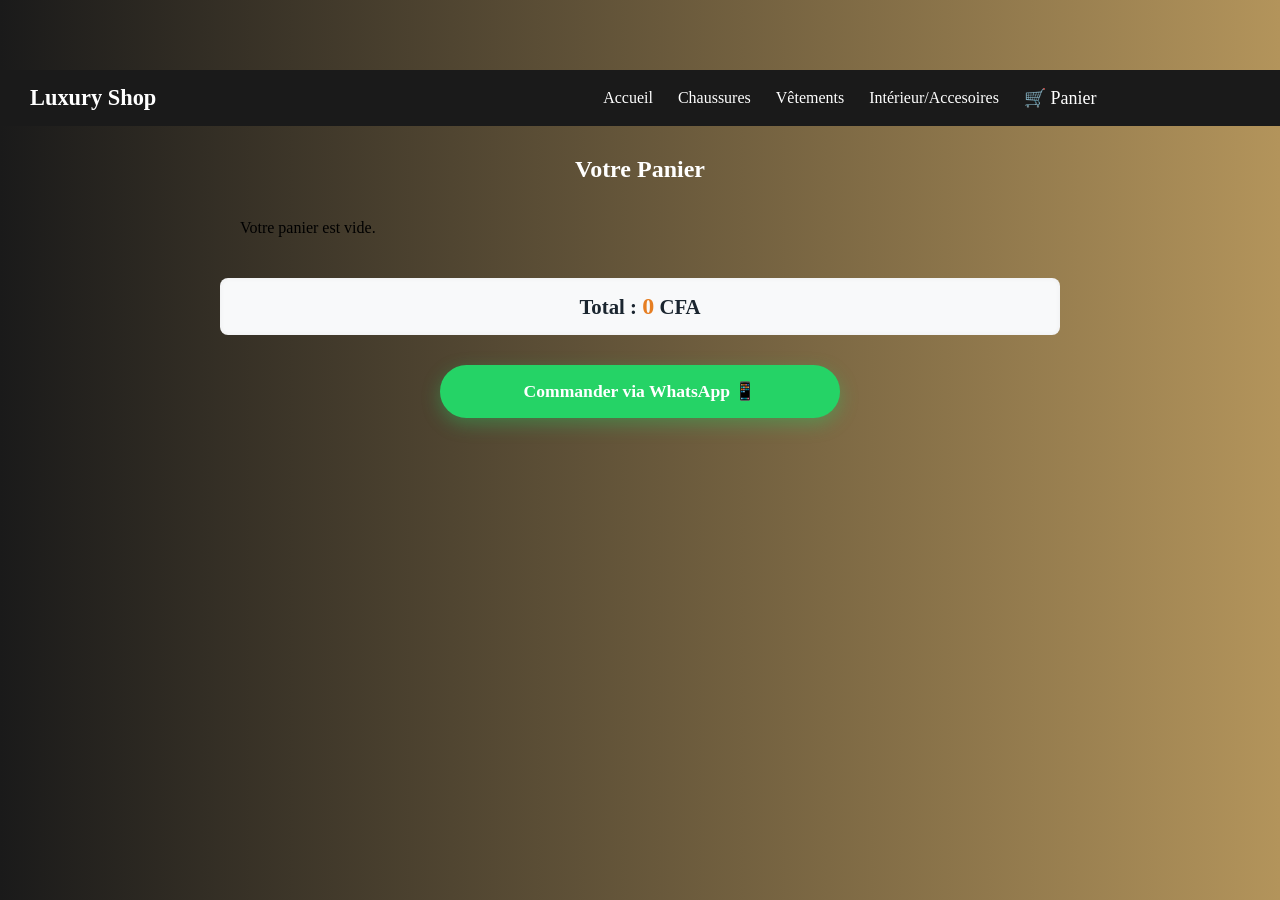
<file: Code/Panier.html>
<!DOCTYPE html>
<html lang="en">
<head>
    <meta charset="UTF-8">
    <meta name="viewport" content="width=device-width, initial-scale=1.0">
    <title>Panier</title>
    <link rel="stylesheet" href="Style.css">
</head>
<body>
     <header>
    <nav class="navbar">
        <div class="logo">
            <a href="Accueil.html">Luxury Shop</a>
        </div>

        <!-- Bouton Menu Burger pour mobile -->
        <button class="burger-btn" id="burger-btn" aria-label="Menu">
            ☰
        </button>

        <!-- Liste des liens de navigation -->
        <ul class="nav-links" id="nav-links">
            <li><a href="Accueil.html">Accueil</a></li>
            <li><a href="Chaussures.html">Chaussures</a></li>
            <li><a href="Vêtements.html">Vêtements</a></li>
            <li><a href="Interieur.html">Intérieur/Accesoires</a></li>
            <li id="Cad"><a href="Panier.html">🛒 Panier</a></li>
        </ul>
    </nav>
</header>
        <main>
        <h2>Votre Panier</h2>
        <div id="contenu-panier"></div>
        <p>Total : <span id="total">0</span> CFA</p>

        <!-- Bouton pour commander via WhatsApp -->
        <div class="zone-commande">
            <button id="btn-whatsapp" onclick="commanderWhatsApp()">
                Commander via WhatsApp 📱
            </button>
        </div>
    </main>
        <script>
          // Récupération des données sauvegardées depuis le localStorage
let panier = JSON.parse(localStorage.getItem('panier')) || [];
const conteneurPanier = document.getElementById('contenu-panier');
const totalHTML = document.getElementById('total');

function afficherPanier() {
  if (panier.length === 0) {
    conteneurPanier.innerHTML = "<p>Votre panier est vide.</p>";
    if (totalHTML) totalHTML.textContent = "0";
    return;
  }

  conteneurPanier.innerHTML = '';
  let totalGeneral = 0;

  panier.forEach((item, index) => {
    const totalProduit = item.prix * item.quantite;
    totalGeneral += totalProduit;

    conteneurPanier.innerHTML += `
      <div class="item-panier">
        <img src="${item.image}" alt="${item.nom}" width="80">
        <h4>${item.nom}</h4>
        <p>Prix unitaire : ${item.prix} CFA</p>
        <p>Quantité : ${item.quantite}</p>
        <p>Sous-total : ${totalProduit} CFA</p>
        <button onclick="supprimerDuPanier(${index})">Supprimer</button>
      </div>
    `;
  });

  if (totalHTML) {
    totalHTML.textContent = totalGeneral;
  }
}

// Fonction pour supprimer un article
function supprimerDuPanier(index) {
  panier.splice(index, 1);
  localStorage.setItem('panier', JSON.stringify(panier));
  afficherPanier();
}

afficherPanier();

// --- FONCTION ENVOI WHATSAPP ---
        function commanderWhatsApp() {
          if (panier.length === 0) return;

          // Replacez ce numéro par votre numéro WhatsApp (avec l'indicatif pays, ex: 242061234567 sans le +)
          const numeroWhatsApp = "242065678203"; 

          let message = "Bonjour Luxury Shop, je souhaite passer la commande suivante :\n\n";
          let totalGeneral = 0;
         

          panier.forEach((item, index) => {
            // Génère l'URL complète de l'image pour que WhatsApp génère l'aperçu visuel
           const urlImageComplete = window.location.origin + item.image;
            const sousTotal = item.prix * item.quantite;
            totalGeneral += sousTotal;
            message += `${index + 1}. *${item.nom}*\n`;
            message += `${urlImageComplete}\n`;
            message += `   • Quantité : ${item.quantite}\n`;
            message += `   • Prix : ${item.prix} CFA\n`;
            message += `   • Sous-total : ${sousTotal} CFA\n\n`;
          });

          message += `*TOTAL COMMANDE : ${totalGeneral} CFA*`;
          

          // Encodage du texte pour URL
          const messageEncode = encodeURIComponent(message);
          const urlWhatsApp = `https://wa.me/${242065678203}?text=${messageEncode}`;

          // Redirection vers WhatsApp
          window.open(urlWhatsApp);
        }

        afficherPanier();
        document.addEventListener('DOMContentLoaded', () => {
  const burgerBtn = document.getElementById('burger-btn');
  const navLinks = document.getElementById('nav-links');

  if (burgerBtn && navLinks) {
    burgerBtn.addEventListener('click', () => {
      // Bascule la classe 'active' pour afficher ou masquer le menu
      navLinks.classList.toggle('active');
    });
  }
});

        </script>
</body>
</html>
</file>
<file: Style.css>
body{
    margin: 0px;
    padding: 0px;
    background: -moz-linear-gradient(Right,#1a1a1a,#B3945B);
    background: -webkit-linear-gradient(Left,#1a1a1a,#B3945B);
    background: -o-linear-gradient(Right,#1a1a1a,#B3945B);
    background: linear-gradient(Right,#1a1a1a,#B3945B);
    padding-top: 70px; 

    animation-name: bd;
    animation-duration: 4s;
    animation-timing-function: ease;
    animation-delay: 8ms;
    animation-iteration-count: 1;
    animation-direction: alternate; 
    
    -webkit-animation-name: bd;
    -webkit-animation-duration: 4s;
    -webkit-animation-timing-function: ease;
    -webkit-animation-delay: 8ms;
    -webkit-animation-iteration-count: 1;
    -webkit-animation-direction: alternate;   
   
    -moz-animation-name: bd;
    -moz-animation-duration: 4s;
    -moz-animation-timing-function: ease;
    -moz-animation-delay: 8ms;
    -moz-animation-iteration-count: 1;
    -moz-animation-direction: alternate;

    -o-animation-name: bd;
    -o-animation-duration: 4s;
    -o-animation-timing-function: ease;
    -o-animation-delay: 8ms;
    -o-animation-iteration-count: 1;
    -o-animation-direction: alternate;
    
    
    
}
/* ==========================================
   STYLE GÉNÉRAL & DESKTOP / TABLETTE
   ========================================== */
* {
    margin: 0;
    padding: 0;
    box-sizing: border-box;
    font-family: Arial, sans-serif;
}


header {
    background-color:#1a1a1a;
    box-shadow: 0 2px 4px rgba(0, 0, 0, 0.1);
    position: sticky;
    top: 0;
    z-index: 1000;
}

.navbar {
    display: flex;
    justify-content: space-between;
    align-items: center;
    padding: 12px 5%;
    max-width: 1200px;
    margin: 0 auto;
}

.logo a {
    font-size: 24px;
    font-weight: bold;
    color: #B3945B; /* Bleu style Facebook / Elegant */
    text-decoration: none;
}

.nav-links {
    display: flex;
    list-style: none;
    gap: 20px;
    align-items: center;
}

.nav-links li a {
    text-decoration: none;
    color: #65676b;
    font-size: 16px;
    font-weight: 600;
    padding: 8px 12px;
    border-radius: 8px;
    transition: background-color 0.2s, color 0.2s;
    display: flex;
    align-items: center;
    gap: 8px;
}

/* Masquer les icônes uniquement sur PC/Tablette si vous souhaitez un style texte classique */
.nav-links li a i {
    display: none;
}

.nav-links li a:hover {
    color: #B3945B;
}

/* Optionnel : cacher le bouton burger car inutile avec le design Facebook mobile */
.burger-btn {
    display: none;
}
/* ==========================================
   STYLE MOBILE (Style Facebook espacé sur 100% de la largeur) : < 768px
   ========================================== */
@media screen and (max-width: 767px) {
    header {
        position: static;
    }

    .navbar {
        display: block;
        padding: 0;
    }

    .logo {
        padding: 12px 16px;
        background-color: #1a1a1a;
        border-bottom: 1px solid #e4e6eb;
        position: sticky;
        top: 0;
        z-index: 999;
    }

    .logo a {
        font-size: 20px;
    }

    /* Barre de navigation fixée en bas occupying toute la largeur */
    .nav-links {
        display: flex;
        position: fixed;
        bottom: 0;
        left: 0;
        width: 100vw; /* Occupe 100% de la largeur de l'écran */
        background-color:#1a1a1a;
        border-top: 1px solid #e4e6eb;
        box-shadow: 0 -2px 8px rgba(0, 0, 0, 0.08);
        z-index: 1000;
        gap: 0;
        padding: 0;
        margin: 0;
        list-style: none;
        padding-bottom: max(0px, env(safe-area-inset-bottom)); /* Support encoche iPhone/Android */
    }

    /* Chaque onglet prend une part rigoureusement égale de l'écran */
    .nav-links li {
        flex: 1 1 0px; /* Répartit équitablement l'espace entre tous les onglets */
        min-width: 0;   /* Empêche les débordements */
        text-align: center;
    }

    .nav-links li a {
        display: flex;
        flex-direction: column;
        justify-content: center;
        align-items: center;
        width: 100%;
        height: 100%;
        padding: 8px 0;
        font-size: 10px;
        color: #65676b;
        border-radius: 0;
        border-bottom: none;
        text-decoration: none;
    }

    /* Icônes */
    .nav-links li a i {
        display: block;
        font-size: 20px;
        margin-bottom: 2px;
    }

    /* Style de l'onglet sélectionné / actif */
    .nav-links li.active a,
    .nav-links li a:hover {
        color: #B3945B;
        background-color: transparent;
    }

    /* Marge sous la page pour ne pas masquer le contenu */
    body {
        padding-bottom: 65px;
    }
}

/*style panier*/

#Cad a{
    font-size: large;
    margin-right: 12vmax;
}
#Cad a:hover{
    font-size: 19px;
}
/*footer*/
footer{
    background-color: rgb(255, 248, 248);
    backdrop-filter: blur(1px);
    text-align: center;
    margin: 20px;
    
}
footer i{
    font-size: x-large;
    transition: transform 0.4s ease;
    
}
footer i:hover{
   transform: scale(1.3); 
}

.contenu-footer{
    display: flex;
    justify-content: space-between;
    padding: 10px;
   margin-right: 10px;
}
 /* a*/
 a{ text-decoration: none; color: black;}

/*article accueil*/
/*Boutton infos*/
#infos ,#fos{
    /* Style du bouton infos */
    display: inline-block; /* S'assure que le bouton reste visible */
    font-size: 1rem;
    background-color: #25d366; /* Couleur de votre choix */
    color: #ffffff;
    border: none;
    border-radius: 5px;
    cursor: pointer;
    margin: 20px auto 0 auto; /* Centre le bouton dans son conteneur */
    padding: 12px 25px;
    font-size: 1rem;
    font-weight: bold;
    transition: transform 0.2s ease, background-color 0.3s ease;
}


#infos:hover,#fos:hover{
    background-color: #1ebd56;
    transform: scale(1.05);

}


@media (max-width: 768px) {
  #infos {
    width: 200px;          /* Le bouton s'étire sur toute la largeur de son conteneur */
    max-width: 280px;     /* Limite la largeur max pour rester élégant */
    padding: 12px 20px;   /* Taille de zone tactile confortable pour le pouce */
    font-size: 1.05rem;
    margin: 15px auto 0;  /* Centrage automatique sur mobile */
  }
}

/*Accueil article*/
.contenair{
    /* Disposition de la section d'informations sur PC et tablette */
    display: flex;
    flex-direction: row; /* Aligne le texte à gauche et les images à droite sur grands écrans */
    align-items: center;
    justify-content: space-between;
    gap: 20px;
    padding: 20px;
}
/* Sur mobile */
@media (max-width: 768px) {
    .contenair {
        flex-direction: column;
    }
    .infos {
        align-items: center; /* Aligne le bouton au centre sur mobile */
        text-align: center;
    }
}
.img{
    flex: 1;
    display: grid;
    grid-template-columns: repeat(2,1fr);
    gap: 15px;

    
}
@-moz-keyframes bd{
   0%{
    transform: translateX(200px);
    opacity: 0;
   }
    
    100%{
    transform: translateX(0);
    opacity: 1;
   }
}
@keyframes bd{
    0%{
    transform: translateX(200px);
    opacity: 0;
   }

    100%{
    transform: translateX(0);
    opacity: 1;
   }
  
}
@-webkit-keyframes bd{
    0%{
    transform: translateX(200px);
    opacity: 0;
   }
    100%{
    transform: translateX(0);
    opacity: 1;
   }
}
@-o-keyframes bd{
    0%{
    transform: translateX(200px);
    opacity: 0;
   }

    100%{
    transform: translateX(0);
    opacity: 1;
   }
}


.img img{
    display: inline-block;
    width: 100%;
    height: 200px;
    object-fit: cover;
    border-radius: 10px;
    box-shadow:0 4px 10px rgba(0,0,0,0.1);
    transition: transform 0.3s ease;
}
.img img:hover{
    transform: scale(1.03);
}
.infos{
    background-color: #e67e22;
    color: white;
    border: none;
    padding: 12px 24px;
    margin-bottom: 50px;
    font-size:1rem;
    font-weight: bold;
    border-radius: 6px;
    cursor: pointer;
    flex: 1;
    display: flex;
    flex-direction: column; /* Force le bouton à se placer sous le texte <h3> */
    align-items: center;  /* Centre horizontalement le titre et le bouton */
    text-align: center;   /* Centre le texte du titre <h3> */
    margin-bottom: 20px;   
}

.infos h3{
    transition: transform 0.3s ease;

}
.infos h3:hover{
    transform: translateY(-10px);
}
.infos h3{
    display: inline-block;
    line-height: 40px;
}
.infos button{
    position: relative;
    top: 20%;
    left: 20%;
    transform: translate(-20%,-20%);
}

/*infos style*/
.article{
    background-color: rgb(224, 196, 196);
    display: flex;
    font-size: 15px;
    margin: 40px;
    padding: 40px;
   
}
.article a{
    color: #B3945B;
    transition: transform 0.8s ease , text-shadow 0.7s ease;
}
.article a:hover{
    transform: scale(1.9);
    text-shadow: 0 4px 10px  #1a1a1a;
}

#A1{
    display: inline-block;
    margin: 0px 50px;
    padding: 0px 50px;
    border-right: 3px solid black;
   
}
#A1 p ,#A2 p{
     transition: transform 0.5s ease;
}
#A1 p:hover,#A2 p:hover{
    transform: translateX(10px);
   
}
#fos{
    margin-bottom: 80px;
    border-radius: 70px;
    position: relative;
    top: 35%;
    left: 35%;
    transform: translate(-35%,-35%);    
}
header h1{
    margin-top: 0px;
    text-align: center;
}
@media (max-width: 992px) {
  .contenair {
    flex-direction: column; /* Le texte passe au-dessus des images */
    text-align: center;
    margin: 20px auto;
  }

  .infos h3 {
    font-size: 1.3rem;
  }

  .img {
    width: 100%;
  }
  #infos:hover{
    transform: translateY(2px);
  }
}

/* Petits écrans (Smartphones < 576px) */
@media (max-width: 576px) {
  .contenair {
    padding: 0 15px;
  }

  .infos h3 {
    font-size: 1.1rem;
  }

  /* Sur téléphone, passage des images sur une seule colonne */
  .img {
    grid-template-columns: 1fr;
    gap: 10px;
  }

  .img img {
    height: 180px;
  }
  #infos:hover{
    transform: translateY(2px);
  }
}


/*Page chaussures*/
.conteneur{
            max-width: 1200px;
            background-color: #1a1a1a;
            padding: 20px;
            margin: 0 auto;
            margin-bottom: 120px;
            color: #B3945B;
        }
        h1{
            text-align: center;
            
        } 
    
       
        /*grilles de produits respoonsive*/
        .grille-enfants{
            display: grid;
            grid-template-columns: repeat(auto-fill,minmax(250px,1fr));
            gap: 20px;
            margin-top: 20px;
        }
        .carte-enfants{
            border-radius: 8px;
            box-shadow: 0 4px 8px rgba(0, 0,0, 0.1);
            border: 1px solid #e0e0e0;
            overflow: hidden;
            display: flex;
            flex-direction: column;
            justify-content: space-between;
            transition: transform 0.2s ease;

        }
        .carte-enfants:hover{
            transform: translateY(-5px);
        }
        /* Stylisation image*/
        .carte-enfants img{
            width: 100%;
            height: 700px;
            object-fit: cover;
            display: block;
        }
        .contenu-enfants{
            padding: 15px;
            display: flex;
            flex-direction: column;
            flex-grow: 1;
        }
        .nom-enfants{
            font-size: 1.1rem;
            margin: 0 0 10px 0;
            color: #B3945B;
        }
        .prix{
            font-size: 1.2rem;
            font-weight: bold;
            color:  #B3945B;
            margin-bottom: 15px;
        }
        .btn-ajouter{
            background-color: #B3945B;
            color: #1a1a1a;
            border: none;
            padding: 10px;
            border-radius: 5px;
            cursor: pointer;
            margin-top: auto;
            font-size: 1rem;
            transition: background-color 0.2s;
        }
        .btn-ajouter:hover{
            background-color: #a17015;
        }

        /* ==========================================
   STYLE DE LA PAGE PANIER
   ========================================== */

/* Structure générale du conteneur panier */
#contenu-panier {
  display: flex;
  flex-direction: column;
  gap: 15px;
  max-width: 800px;
  margin: 20px auto;
  padding: 0 15px;
}

/* Carte pour chaque article du panier */
.item-panier {
  display: flex;
  align-items: center;
  justify-content: space-between;
  background-color: #ffffff;
  padding: 15px 20px;
  border-radius: 12px;
  box-shadow: 0 4px 12px rgba(0, 0, 0, 0.08);
  transition: transform 0.2s ease, box-shadow 0.2s ease;
}

.item-panier:hover {
  transform: translateY(-2px);
  box-shadow: 0 6px 16px rgba(0, 0, 0, 0.12);
}

/* Image du produit */
.item-panier img {
  width: 80px;
  height: 80px;
  object-fit: cover;
  border-radius: 8px;
  border: 1px solid #eee;
}

/* Titre du produit */
.item-panier h4 {
  margin: 0;
  font-size: 1.1rem;
  color: #2c3e50;
  flex: 1;
  margin-left: 20px;
}

/* Textes et informations (prix, quantité) */
.item-panier p {
  margin: 0 15px;
  font-size: 0.95rem;
  color: #555;
  white-space: nowrap;
}

/* Bouton de suppression */
.item-panier button {
  background-color: #ff4d4d;
  color: white;
  border: none;
  padding: 8px 14px;
  border-radius: 6px;
  cursor: pointer;
  font-weight: 600;
  transition: background-color 0.2s ease;
}

.item-panier button:hover {
  background-color: #e03838;
}

/* Section Récapitulatif du Total */
h2 {
  text-align: center;
  color: white;
  margin-top: 30px;
}

p:has(#total) {
  text-align: center;
  max-width: 800px;
  margin: 25px auto;
  padding: 15px 20px;
  font-size: 1.3rem;
  font-weight: bold;
  color: #1a252f;
  background-color: #f8f9fa;
  border-radius: 8px;
  box-shadow: inset 0 0 5px rgba(0, 0, 0, 0.05);
}

#total {
  color: #e67e22; /* Couleur dorée/orange pour le prix total */
  font-size: 1.5rem;
}

/* Adaptabilité pour mobiles et petites tablettes */
@media (max-width: 600px) {
  .item-panier {
    flex-direction: column;
    align-items: flex-start;
    gap: 10px;
  }

  .item-panier h4 {
    margin-left: 0;
  }

  .item-panier p {
    margin: 0;
  }

  .item-panier button {
    width: 100%;
    margin-top: 10px;
  }
}
/* ==========================================
   BOUTON DE COMMANDE WHATSAPP RESPONSIVE
   ========================================== */

/* Zone du bouton */
.zone-commande {
  display: flex;
  justify-content: center;
  align-items: center;
  max-width: 800px;
  margin: 30px auto;
  padding: 0 15px;
}

/* Style principal du bouton */
#btn-whatsapp {
  display: inline-flex;
  align-items: center;
  justify-content: center;
  gap: 10px;
  width: 100%;
  max-width: 400px; /* Largeur maximale pour grands écrans */
  padding: 16px 24px;
  background-color: #25d366; /* Vert officiel WhatsApp */
  color: #ffffff;
  font-size: 1.1rem;
  font-weight: 700;
  font-family: inherit;
  border: none;
  border-radius: 50px; /* Forme arrondie moderne */
  cursor: pointer;
  box-shadow: 0 6px 18px rgba(37, 211, 102, 0.35);
  transition: all 0.3s ease;
}

/* Survol de la souris */
#btn-whatsapp:hover {
  background-color: #1ebd56;
  transform: translateY(-2px);
  box-shadow: 0 8px 22px rgba(37, 211, 102, 0.45);
}

/* Effet d'enfoncement au clic */
#btn-whatsapp:active {
  transform: translateY(0);
  box-shadow: 0 4px 12px rgba(37, 211, 102, 0.25);
}

/* Adaptation pour téléphones mobiles */
@media (max-width: 600px) {
  .zone-commande {
    padding: 0 20px;
  }

  #btn-whatsapp {
    max-width: 100%; /* S'étend sur toute la largeur sur mobile */
    padding: 14px 18px;
    font-size: 1rem;
  }
}
</file>
<file: Code/Style.css>
body{
    margin: 0px;
    padding: 0px;
    background: -moz-linear-gradient(Right,#1a1a1a,#B3945B);
    background: -webkit-linear-gradient(Left,#1a1a1a,#B3945B);
    background: -o-linear-gradient(Right,#1a1a1a,#B3945B);
    background: linear-gradient(Right,#1a1a1a,#B3945B);
    padding-top: 70px;  
    
    
    
}

/*navbar style*/

/* ==========================================
   STYLE DE LA NAVBAR RESPONSIVE
   ========================================== */

/* Navbar générale (PC & Tablettes) */
.navbar {
  display: flex;
  justify-content: space-between;
  align-items: center;
  background-color: #1a1a1a;
  padding: 15px 30px;
  position: relative;


  
    animation-name: nav;
    animation-duration: 7s;
    animation-timing-function: ease;
    animation-delay: 8ms;
    animation-iteration-count: 1;
    animation-direction: alternate; 
    
    -webkit-animation-name: nav;
    -webkit-animation-duration: 7s;
    -webkit-animation-timing-function: ease;
    -webkit-animation-delay: 8ms;
    -webkit-animation-iteration-count: 1;
    -webkit-animation-direction: alternate;   
   
    -moz-animation-name: nav;
    -moz-animation-duration: 7s;
    -moz-animation-timing-function: ease;
    -moz-animation-delay: 8ms;
    -moz-animation-iteration-count: 1;
    -moz-animation-direction: alternate;

    -o-animation-name: nav;
    -o-animation-duration: 7s;
    -o-animation-timing-function: ease;
    -o-animation-delay: 8ms;
    -o-animation-iteration-count: 1;
    -o-animation-direction: alternate;
}

.navbar .logo a {
  color: #fff;
  font-size: 1.4rem;
  font-weight: bold;
  text-decoration: none;


  
}

@-moz-keyframes nav{
   0%{
    transform: translateX(200px);
    opacity: 0;
   }
    
    100%{
    transform: translateX(0);
    opacity: 1;
   }
}
@keyframes nav{
    0%{
    transform: translateX(200px);
    opacity: 0;
   }

    100%{
    transform: translateX(0);
    opacity: 1;
   }
  
}
@-webkit-keyframes nav{
    0%{
    transform: translateX(200px);
    opacity: 0;
   }
    100%{
    transform: translateX(0);
    opacity: 1;
   }
}
@-o-keyframes nav{
    0%{
    transform: translateX(200px);
    opacity: 0;
   }

    100%{
    transform: translateX(0);
    opacity: 1;
   }
}


/* Liste des liens */
.nav-links {
  display: flex;
  list-style: none;
  gap: 25px;
  margin: 0;
  padding: 0;
  align-items: center;

}

.nav-links a {
  color: #ffffff;
  text-decoration: none;
  font-size: 1rem;
  transition: color 0.3s ease;
}

.nav-links a:hover {
  color: #e67e22; /* Couleur d'accentuation */
}

/* Bouton Burger (Caché sur ordinateur) */
.burger-btn {
  display: none;
  background: none;
  border: none;
  color: #ffffff;
  font-size: 1.8rem;
  cursor: pointer;
}

/* ==========================================
   VERSION MOBILE (Écrans < 768px)
   ========================================== */
@media (max-width: 768px) {
  .burger-btn {
    display: block; /* Affiche le bouton burger */
  }

  .nav-links {
    display: none; /* Cache le menu par défaut */
    flex-direction: column;
    position: absolute;
    top: 100%;
    left: 0;
    width: 100%;
    background-color: #1a1a1a;
    padding: 20px 0;
    gap: 15px;
    box-shadow: 0 8px 16px rgba(0, 0, 0, 0.2);
    z-index: 1000;
  }

  /* Classe ajoutée en JS pour afficher le menu */
  .nav-links.active {
    display: flex;
  }

  .nav-links li {
    text-align: center;
    width: 100%;
  }

  .nav-links a {
    display: block;
    padding: 10px 0;
    font-size: 1.1rem;
  }
}
/*style panier*/

#Cad a{
    font-size: large;
    margin-right: 12vmax;
}
#Cad a:hover{
    font-size: 19px;
}
/*footer*/
footer{
    background-color: rgb(255, 248, 248);
    backdrop-filter: blur(1px);
    text-align: center;
    margin: 20px;
    
}
footer i{
    font-size: x-large;
    transition: transform 0.4s ease;
    
}
footer i:hover{
   transform: scale(1.3); 
}

.contenu-footer{
    display: flex;
    justify-content: space-between;
    padding: 10px;
   margin-right: 10px;
}
 /* a*/
 a{ text-decoration: none; color: black;}

/*article accueil*/
/*Boutton infos*/
#infos ,#fos{
    /* Style du bouton infos */
    display: inline-block; /* S'assure que le bouton reste visible */
    font-size: 1rem;
    background-color: #25d366; /* Couleur de votre choix */
    color: #ffffff;
    border: none;
    border-radius: 5px;
    cursor: pointer;
    margin: 20px auto 0 auto; /* Centre le bouton dans son conteneur */
    padding: 12px 25px;
    font-size: 1rem;
    font-weight: bold;
    transition: transform 0.2s ease, background-color 0.3s ease;
}


#infos:hover,#fos:hover{
    background-color: #1ebd56;
    transform: scale(1.05);

}


@media (max-width: 768px) {
  #infos {
    width: 200px;          /* Le bouton s'étire sur toute la largeur de son conteneur */
    max-width: 280px;     /* Limite la largeur max pour rester élégant */
    padding: 12px 20px;   /* Taille de zone tactile confortable pour le pouce */
    font-size: 1.05rem;
    margin: 15px auto 0;  /* Centrage automatique sur mobile */
  }
}

/*Accueil article*/
.contenair{
    /* Disposition de la section d'informations sur PC et tablette */
    display: flex;
    flex-direction: row; /* Aligne le texte à gauche et les images à droite sur grands écrans */
    align-items: center;
    justify-content: space-between;
    gap: 20px;
    padding: 20px;
}
/* Sur mobile */
@media (max-width: 768px) {
    .contenair {
        flex-direction: column;
    }
    .infos {
        align-items: center; /* Aligne le bouton au centre sur mobile */
        text-align: center;
    }
}
.img{
    flex: 1;
    display: grid;
    grid-template-columns: repeat(2,1fr);
    gap: 15px;

    animation-name: img;
    animation-duration: 7s;
    animation-timing-function: ease;
    animation-delay: 8ms;
    animation-iteration-count: 3;
    animation-direction: alternate; 
    
    -webkit-animation-name: img;
    -webkit-animation-duration: 7s;
    -webkit-animation-timing-function: ease;
    -webkit-animation-delay: 8ms;
    -webkit-animation-iteration-count: 3;
    -webkit-animation-direction: alternate;   
   
    -moz-animation-name: img;
    -moz-animation-duration: 7s;
    -moz-animation-timing-function: ease;
    -moz-animation-delay: 8ms;
    -moz-animation-iteration-count: 3;
    -moz-animation-direction: alternate;

    -o-animation-name: img;
    -o-animation-duration: 7s;
    -o-animation-timing-function: ease;
    -o-animation-delay: 8ms;
    -o-animation-iteration-count: 3;
    -o-animation-direction: alternate;
}
@-moz-keyframes img{
   0%{
    transform: translateX(200px);
    opacity: 0;
   }
    
    100%{
    transform: translateX(0);
    opacity: 1;
   }
}
@keyframes img{
    0%{
    transform: translateX(200px);
    opacity: 0;
   }

    100%{
    transform: translateX(0);
    opacity: 1;
   }
  
}
@-webkit-keyframes img{
    0%{
    transform: translateX(200px);
    opacity: 0;
   }
    100%{
    transform: translateX(0);
    opacity: 1;
   }
}
@-o-keyframes img{
    0%{
    transform: translateX(200px);
    opacity: 0;
   }

    100%{
    transform: translateX(0);
    opacity: 1;
   }
}


.img img{
    display: inline-block;
    width: 100%;
    height: 200px;
    object-fit: cover;
    border-radius: 10px;
    box-shadow:0 4px 10px rgba(0,0,0,0.1);
    transition: transform 0.3s ease;
}
.img img:hover{
    transform: scale(1.03);
}
.infos{
    background-color: #e67e22;
    color: white;
    border: none;
    padding: 12px 24px;
    margin-bottom: 50px;
    font-size:1rem;
    font-weight: bold;
    border-radius: 6px;
    cursor: pointer;
    flex: 1;
    display: flex;
    flex-direction: column; /* Force le bouton à se placer sous le texte <h3> */
    align-items: center;  /* Centre horizontalement le titre et le bouton */
    text-align: center;   /* Centre le texte du titre <h3> */
    margin-bottom: 20px;

    animation-name: infos;
    animation-duration: 7s;
    animation-timing-function: ease;
    animation-delay: 9mss;
    animation-iteration-count: 1;
    animation-direction: alternate; 
    
    -webkit-animation-name: infos;
    -webkit-animation-duration: 7s;
    -webkit-animation-timing-function: ease;
    -webkit-animation-delay: 9ms;
    -webkit-animation-iteration-count: 1;
    -webkit-animation-direction: alternate;   
   
    -moz-animation-name: infos;
    -moz-animation-duration: 7s;
    -moz-animation-timing-function: ease;
    -moz-animation-delay: 9ms;
    -moz-animation-iteration-count: 1;
    -moz-animation-direction: alternate;

    -o-animation-name: infos;
    -o-animation-duration: 7s;
    -o-animation-timing-function: ease;
    -o-animation-delay: 9ms;
    -o-animation-iteration-count: 1;
    -o-animation-direction: alternate;
   
}
@-moz-keyframes infos{
   0%{
    transform: translateY(200px);
    opacity: 0;
   }
    100%{
    transform: translateY(0);
    opacity: 1;
   }
}
@keyframes infos{
    0%{
    transform: translateY(200px);
    opacity: 0;
   }
    100%{
    transform: translateY(0);
    opacity: 1;
   }
  
}
@-webkit-keyframes infos{
    0%{
    transform: translateY(200px);
    opacity: 0;
   }
    100%{
    transform: translateY(0);
    opacity: 1;
   }
}
@-o-keyframes infos{
    0%{
    transform: translateY(200px);
    opacity: 0;
   }
    100%{
    transform: translateY(-0);
    opacity: 1;
   }
}
.infos h3{
    transition: transform 0.3s ease;

}
.infos h3:hover{
    transform: translateY(-10px);
}
.infos h3{
    display: inline-block;
    line-height: 40px;
}
.infos button{
    position: relative;
    top: 20%;
    left: 20%;
    transform: translate(-20%,-20%);
}

/*infos style*/
.article{
    background-color: rgb(224, 196, 196);
    display: flex;
    font-size: 15px;
    margin: 40px;
    padding: 40px;
   
}
.article a{
    color: #B3945B;
    transition: transform 0.8s ease , text-shadow 0.7s ease;
}
.article a:hover{
    transform: scale(1.9);
    text-shadow: 0 4px 10px  #1a1a1a;
}

#A1{
    display: inline-block;
    margin: 0px 50px;
    padding: 0px 50px;
    border-right: 3px solid black;
   
}
#A1 p ,#A2 p{
     transition: transform 0.5s ease;
}
#A1 p:hover,#A2 p:hover{
    transform: translateX(30px);
    transform: scaleY(1.1);
}
#fos{
    margin-bottom: 80px;
    border-radius: 70px;
    position: relative;
    top: 35%;
    left: 35%;
    transform: translate(-35%,-35%);    
}
header h1{
    margin-top: 0px;
    text-align: center;
}
@media (max-width: 992px) {
  .contenair {
    flex-direction: column; /* Le texte passe au-dessus des images */
    text-align: center;
    margin: 20px auto;
  }

  .infos h3 {
    font-size: 1.3rem;
  }

  .img {
    width: 100%;
  }
  #infos:hover{
    transform: translateY(2px);
  }
}

/* Petits écrans (Smartphones < 576px) */
@media (max-width: 576px) {
  .contenair {
    padding: 0 15px;
  }

  .infos h3 {
    font-size: 1.1rem;
  }

  /* Sur téléphone, passage des images sur une seule colonne */
  .img {
    grid-template-columns: 1fr;
    gap: 10px;
  }

  .img img {
    height: 180px;
  }
  #infos:hover{
    transform: translateY(2px);
  }
}


/*Page chaussures*/
.conteneur{
            max-width: 1200px;
            background-color: #fff;
            padding: 20px;
            margin: 0 auto;
            margin-bottom: 120px;
        }
        h1{
            text-align: center;
            color: #333;
            
        animation-name: img;
        animation-duration: 7s;
        animation-timing-function: ease;
        animation-delay: 8ms;
        animation-iteration-count: 1;
        animation-direction: alternate; 
    
        -webkit-animation-name: img;
        -webkit-animation-duration: 7s;
        -webkit-animation-timing-function: ease;
        -webkit-animation-delay: 8ms;
        -webkit-animation-iteration-count: 1;
        -webkit-animation-direction: alternate;   
   
        -moz-animation-name: img;
        -moz-animation-duration: 7s;
        -moz-animation-timing-function: ease;
        -moz-animation-delay: 8ms;
        -moz-animation-iteration-count: 1;
        -moz-animation-direction: alternate;

        -o-animation-name: img;
        -o-animation-duration: 7s;
        -o-animation-timing-function: ease;
        -o-animation-delay: 8ms;
        -o-animation-iteration-count: 1;
        -o-animation-direction: altern
        }
        /*grilles de produits respoonsive*/
        .grille-enfants{
            display: grid;
            grid-template-columns: repeat(auto-fill,minmax(250px,1fr));
            gap: 20px;
            margin-top: 20px;
        }
        .carte-enfants{
            border-radius: 8px;
            box-shadow: 0 4px 8px rgba(0, 0,0, 0.1);
            overflow: hidden;
            display: flex;
            flex-direction: column;
            justify-content: space-between;
            transition: transform 0.2s ease;

        }
        .carte-enfants:hover{
            transform: translateY(-5px);
        }
        /* Stylisation image*/
        .carte-enfants img{
            width: 100%;
            height: 500px;
            object-fit: cover;
            display: block;

        animation-name: img;
        animation-duration: 7s;
        animation-timing-function: ease;
        animation-delay: 8ms;
        animation-iteration-count: 1;
        animation-direction: alternate; 
    
        -webkit-animation-name: img;
        -webkit-animation-duration: 7s;
        -webkit-animation-timing-function: ease;
        -webkit-animation-delay: 8ms;
        -webkit-animation-iteration-count: 1;
        -webkit-animation-direction: alternate;   
   
        -moz-animation-name: img;
        -moz-animation-duration: 7s;
        -moz-animation-timing-function: ease;
        -moz-animation-delay: 8ms;
        -moz-animation-iteration-count: 1;
        -moz-animation-direction: alternate;

        -o-animation-name: img;
        -o-animation-duration: 7s;
        -o-animation-timing-function: ease;
        -o-animation-delay: 8ms;
        -o-animation-iteration-count: 1;
        -o-animation-direction: alternate;
        }

    @-moz-keyframes img{
        0%{
            transform: translateX(200px);
            opacity: 0;
        }
    
         100%{
            transform: translateX(0);
             opacity: 1;
         }
    }
    @keyframes img{
        0%{
         transform: translateX(200px);
         opacity: 0;
        }

        100%{
            transform: translateX(0);
             opacity: 1;
        }
  
    }
    @-webkit-keyframes img{
        0%{
            transform: translateX(200px);
            opacity: 0;
        }
        100%{
            transform: translateX(0);
             opacity: 1;
        }
    }
    @-o-keyframes img{
        0%{
            transform: translateX(200px);
            opacity: 0;
        }

        100%{
            transform: translateX(0);
            opacity: 1;
        }
    }

        .contenu-enfants{
            padding: 15px;
            display: flex;
            flex-direction: column;
            flex-grow: 1;
        }
        .nom-enfants{
            font-size: 1.1rem;
            margin: 0 0 10px 0;
            color: #222;                                                                                                                                        ;
        }
        .prix{
            font-size: 1.2rem;
            font-weight: bold;
            color: #2a9d8F;
            margin-bottom: 15px;
        }
        .btn-ajouter{
            background-color: #2a9d8F;
            color: white;
            border: none;
            padding: 10px;
            border-radius: 5px;
            cursor: pointer;
            margin-top: auto;
            font-size: 1rem;
            transition: background-color 0.2s;
        }
        .btn-ajouter:hover{
            background-color: #218376;
        }

        /* ==========================================
   STYLE DE LA PAGE PANIER
   ========================================== */

/* Structure générale du conteneur panier */
#contenu-panier {
  display: flex;
  flex-direction: column;
  gap: 15px;
  max-width: 800px;
  margin: 20px auto;
  padding: 0 15px;
}

/* Carte pour chaque article du panier */
.item-panier {
  display: flex;
  align-items: center;
  justify-content: space-between;
  background-color: #ffffff;
  padding: 15px 20px;
  border-radius: 12px;
  box-shadow: 0 4px 12px rgba(0, 0, 0, 0.08);
  transition: transform 0.2s ease, box-shadow 0.2s ease;
}

.item-panier:hover {
  transform: translateY(-2px);
  box-shadow: 0 6px 16px rgba(0, 0, 0, 0.12);
}

/* Image du produit */
.item-panier img {
  width: 80px;
  height: 80px;
  object-fit: cover;
  border-radius: 8px;
  border: 1px solid #eee;
}

/* Titre du produit */
.item-panier h4 {
  margin: 0;
  font-size: 1.1rem;
  color: #2c3e50;
  flex: 1;
  margin-left: 20px;
}

/* Textes et informations (prix, quantité) */
.item-panier p {
  margin: 0 15px;
  font-size: 0.95rem;
  color: #555;
  white-space: nowrap;
}

/* Bouton de suppression */
.item-panier button {
  background-color: #ff4d4d;
  color: white;
  border: none;
  padding: 8px 14px;
  border-radius: 6px;
  cursor: pointer;
  font-weight: 600;
  transition: background-color 0.2s ease;
}

.item-panier button:hover {
  background-color: #e03838;
}

/* Section Récapitulatif du Total */
h2 {
  text-align: center;
  color: white;
  margin-top: 30px;
}

p:has(#total) {
  text-align: center;
  max-width: 800px;
  margin: 25px auto;
  padding: 15px 20px;
  font-size: 1.3rem;
  font-weight: bold;
  color: #1a252f;
  background-color: #f8f9fa;
  border-radius: 8px;
  box-shadow: inset 0 0 5px rgba(0, 0, 0, 0.05);
}

#total {
  color: #e67e22; /* Couleur dorée/orange pour le prix total */
  font-size: 1.5rem;
}

/* Adaptabilité pour mobiles et petites tablettes */
@media (max-width: 600px) {
  .item-panier {
    flex-direction: column;
    align-items: flex-start;
    gap: 10px;
  }

  .item-panier h4 {
    margin-left: 0;
  }

  .item-panier p {
    margin: 0;
  }

  .item-panier button {
    width: 100%;
    margin-top: 10px;
  }
}
/* ==========================================
   BOUTON DE COMMANDE WHATSAPP RESPONSIVE
   ========================================== */

/* Zone du bouton */
.zone-commande {
  display: flex;
  justify-content: center;
  align-items: center;
  max-width: 800px;
  margin: 30px auto;
  padding: 0 15px;
}

/* Style principal du bouton */
#btn-whatsapp {
  display: inline-flex;
  align-items: center;
  justify-content: center;
  gap: 10px;
  width: 100%;
  max-width: 400px; /* Largeur maximale pour grands écrans */
  padding: 16px 24px;
  background-color: #25d366; /* Vert officiel WhatsApp */
  color: #ffffff;
  font-size: 1.1rem;
  font-weight: 700;
  font-family: inherit;
  border: none;
  border-radius: 50px; /* Forme arrondie moderne */
  cursor: pointer;
  box-shadow: 0 6px 18px rgba(37, 211, 102, 0.35);
  transition: all 0.3s ease;
}

/* Survol de la souris */
#btn-whatsapp:hover {
  background-color: #1ebd56;
  transform: translateY(-2px);
  box-shadow: 0 8px 22px rgba(37, 211, 102, 0.45);
}

/* Effet d'enfoncement au clic */
#btn-whatsapp:active {
  transform: translateY(0);
  box-shadow: 0 4px 12px rgba(37, 211, 102, 0.25);
}

/* Adaptation pour téléphones mobiles */
@media (max-width: 600px) {
  .zone-commande {
    padding: 0 20px;
  }

  #btn-whatsapp {
    max-width: 100%; /* S'étend sur toute la largeur sur mobile */
    padding: 14px 18px;
    font-size: 1rem;
  }
}
</file>
